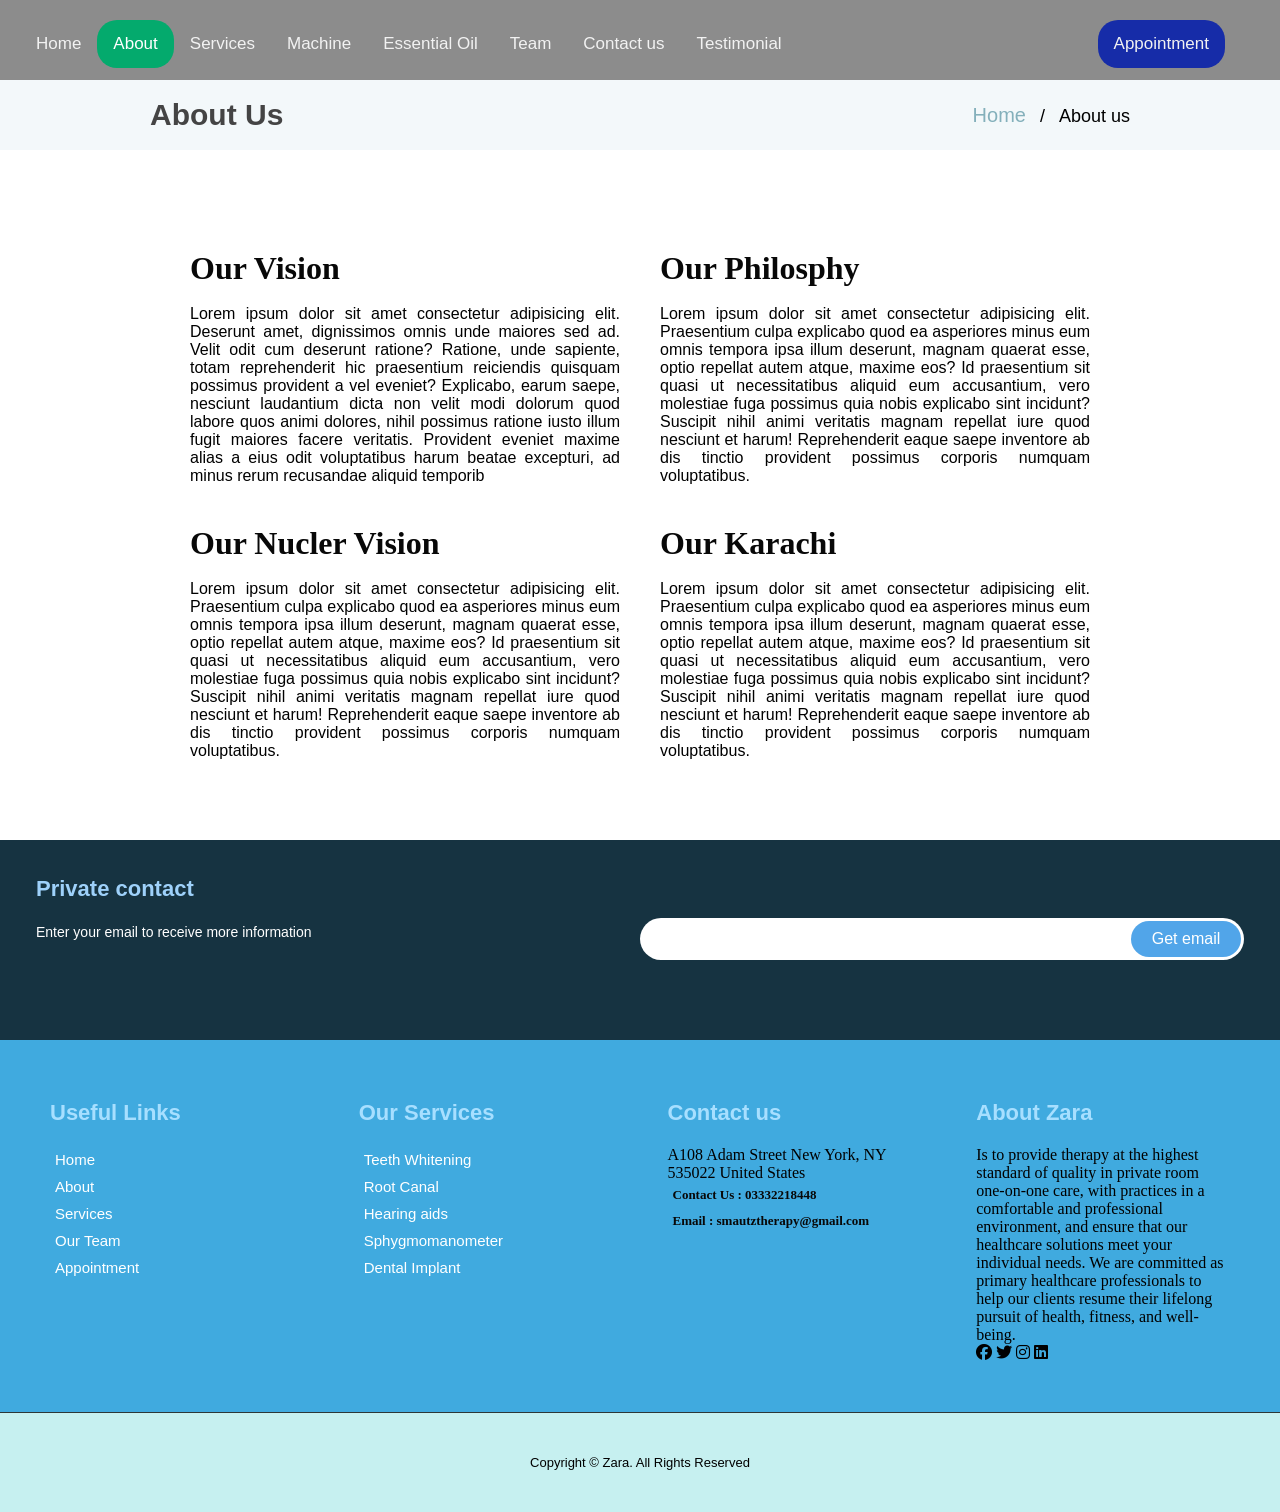
<file: about.html>
<!DOCTYPE html>
<html lang="en">

<head>
    <meta charset="UTF-8">
    <meta name="viewport" content="width=device-width, initial-scale=1.0">
    <link rel="stylesheet" href="https://cdnjs.cloudflare.com/ajax/libs/font-awesome/6.7.2/css/all.min.css"
        integrity="sha512-Evv84Mr4kqVGRNSgIGL/F/aIDqQb7xQ2vcrdIwxfjThSH8CSR7PBEakCr51Ck+w+/U6swU2Im1vVX0SVk9ABhg=="
        crossorigin="anonymous" referrerpolicy="no-referrer" />
    <link rel="stylesheet" href="about.css">
    <title>About</title>

</head>

<body>

    <body>
        <nav>

            <div class="topnav" id="myTopnav">

                <a href="index.html">Home</a>
                <a href="about.html" class="active">About</a>
                <a href="services.html">Services</a>
                <a href="machine.html">Machine</a>
                <a href="attar.html">Essential Oil</a>
                <a href="ourTeam.html">Team</a>
                <a href="contact1.html">Contact us </a>
                <a href="Testimonil.html">Testimonial</a>


                <button class="btn-1"> <a href="appointment.html">Appointment</a> </button>
            </div>
            <i class="fa-solid fa-bars"></i>
        </nav>


        <div class="machine">
            <h2>About Us</h2>
            <main>
                <a href="index.html">Home</a>
                <span id="slash">/</span>
                <span>About us</span>
            </main>
        </div>

        <div id="container">

            <div class="col-1">
                <div class="moiz">
                    <h1>Our Vision</h1>
                    <br>
                    <p>Lorem ipsum dolor sit amet consectetur adipisicing elit. Deserunt amet, dignissimos omnis unde
                        maiores sed ad. Velit odit cum deserunt ratione? Ratione, unde sapiente, totam reprehenderit hic
                        praesentium reiciendis quisquam possimus provident a vel eveniet? Explicabo, earum saepe,
                        nesciunt
                        laudantium dicta non velit modi dolorum quod labore quos animi dolores, nihil possimus ratione
                        iusto
                        illum fugit maiores facere veritatis. Provident eveniet maxime alias a eius odit voluptatibus
                        harum
                        beatae excepturi, ad minus rerum recusandae aliquid temporib</p>
                </div>
            </div>

            <div class="col-2">
                <div class="ebad">
                    <h1>Our Philosphy</h1>
                    <br>
                    <p>Lorem ipsum dolor sit amet consectetur adipisicing elit.
                        Praesentium culpa explicabo quod ea asperiores minus eum omnis tempora ipsa illum deserunt,
                        magnam quaerat esse, optio repellat autem atque, maxime eos? Id praesentium sit quasi ut
                        necessitatibus
                        aliquid eum accusantium, vero molestiae fuga possimus quia nobis explicabo sint incidunt?
                        Suscipit
                        nihil
                        animi veritatis magnam repellat iure quod nesciunt et harum! Reprehenderit eaque saepe inventore
                        ab
                        dis
                        tinctio provident possimus corporis numquam voluptatibus.</p>
                </div>
            </div>

            <div class="col-3">
                <div class="saad">
                    <h1>Our Nucler Vision</h1>
                    <br>
                    <p>Lorem ipsum dolor sit amet consectetur adipisicing elit.
                        Praesentium culpa explicabo quod ea asperiores minus eum omnis tempora ipsa illum deserunt,
                        magnam quaerat esse, optio repellat autem atque, maxime eos? Id praesentium sit quasi ut
                        necessitatibus
                        aliquid eum accusantium, vero molestiae fuga possimus quia nobis explicabo sint incidunt?
                        Suscipit
                        nihil
                        animi veritatis magnam repellat iure quod nesciunt et harum! Reprehenderit eaque saepe inventore
                        ab
                        dis
                        tinctio provident possimus corporis numquam voluptatibus.</p>
                </div>
            </div>

            <div class="col-4">
                <div class="maaz">
                    <h1>Our Karachi</h1>
                    <br>
                    <p>Lorem ipsum dolor sit amet consectetur adipisicing elit.
                        Praesentium culpa explicabo quod ea asperiores minus eum omnis tempora ipsa illum deserunt,
                        magnam quaerat esse, optio repellat autem atque, maxime eos? Id praesentium sit quasi ut
                        necessitatibus
                        aliquid eum accusantium, vero molestiae fuga possimus quia nobis explicabo sint incidunt?
                        Suscipit
                        nihil
                        animi veritatis magnam repellat iure quod nesciunt et harum! Reprehenderit eaque saepe inventore
                        ab
                        dis
                        tinctio provident possimus corporis numquam voluptatibus.</p>
                </div>
            </div>


        </div>

        <div class="box">
            <h2>Private contact</h2>
            <input type="email">
            <button>Get email</button>
            <p>Enter your email to receive more information </p>
        </div>

        <div class="pen">

            <div class="variable">
                <div class="variable-body">
                    <h5 class="variable-title">Useful Links</h5>
                    <p class="variable-text">
                        <a href="index.html" class="anchor">Home</a>
                        <a href="about.html" class="anchor">About</a>
                        <a href="services.html" class="anchor">Services</a>
                        <a href="ourTeam.html" class="anchor">Our Team</a>
                        <a href="appointment.html" class="anchor">Appointment</a>
                    </p>
                </div>
            </div>

            <div class="variable">
                <div class="variable-body">
                    <h5 class="variable-title"> Our Services </h5>
                    <p class="variable-text">
                        <a href="appointment.html" class="anchor">Teeth Whitening</a>
                        <a href="appointment.html" class="anchor">Root Canal</a>
                        <a href="appointment.html" class="anchor">Hearing aids</a>
                        <a href="appointment.html" class="anchor">Sphygmomanometer</a>
                        <a href="appointment.html" class="anchor"> Dental Implant</a>
                    </p>
                </div>
            </div>

            <div class="variable">
                <div class="variable-body">
                    <h5 class="variable-title"> Contact us </h5>
                    <p class="variable-text">
                    <div class="anchor">A108 Adam Street
                        New York, NY 535022
                        United States</div>
                    </p>
                    <div href="" class="anchor">
                        <h6>Contact Us : 03332218448 </h6>
                    </div>
                    <div class="anchor">
                        <h6>Email : smautztherapy@gmail.com </h6>
                    </div>

                </div>
            </div>
            <div class="variable">
                <div class="variable-body">
                    <h5 class="variable-title"> About Zara </h5>
                    <p class="variable-text">
                    <div class="anchor">Is to provide therapy at the highest standard of quality in private room
                        one-on-one
                        care, with
                        practices in a comfortable and professional environment, and ensure that our healthcare
                        solutions meet your
                        individual needs. We are committed as primary healthcare professionals to help our clients
                        resume their
                        lifelong pursuit of health, fitness, and well-being.</div>

                    <i class="fa-brands fa-facebook"></i>
                    <i class="fa-brands fa-twitter"></i>
                    <i class="fa-brands fa-instagram"></i>
                    <i class="fa-brands fa-linkedin"></i>
                </div>
            </div>

        </div>


        <footer class="object">
            <p>Copyright © Zara. All Rights Reserved</p>
        </footer>

        <!-- <script>
            function myFunction() {
                var x = document.getElementById("myTopnav");
                if (x.className === "topnav") {
                    x.className += " responsive";
                } else {
                    x.className = "topnav";
                }
            }
        </script> -->



    </body>

</html>
</file>
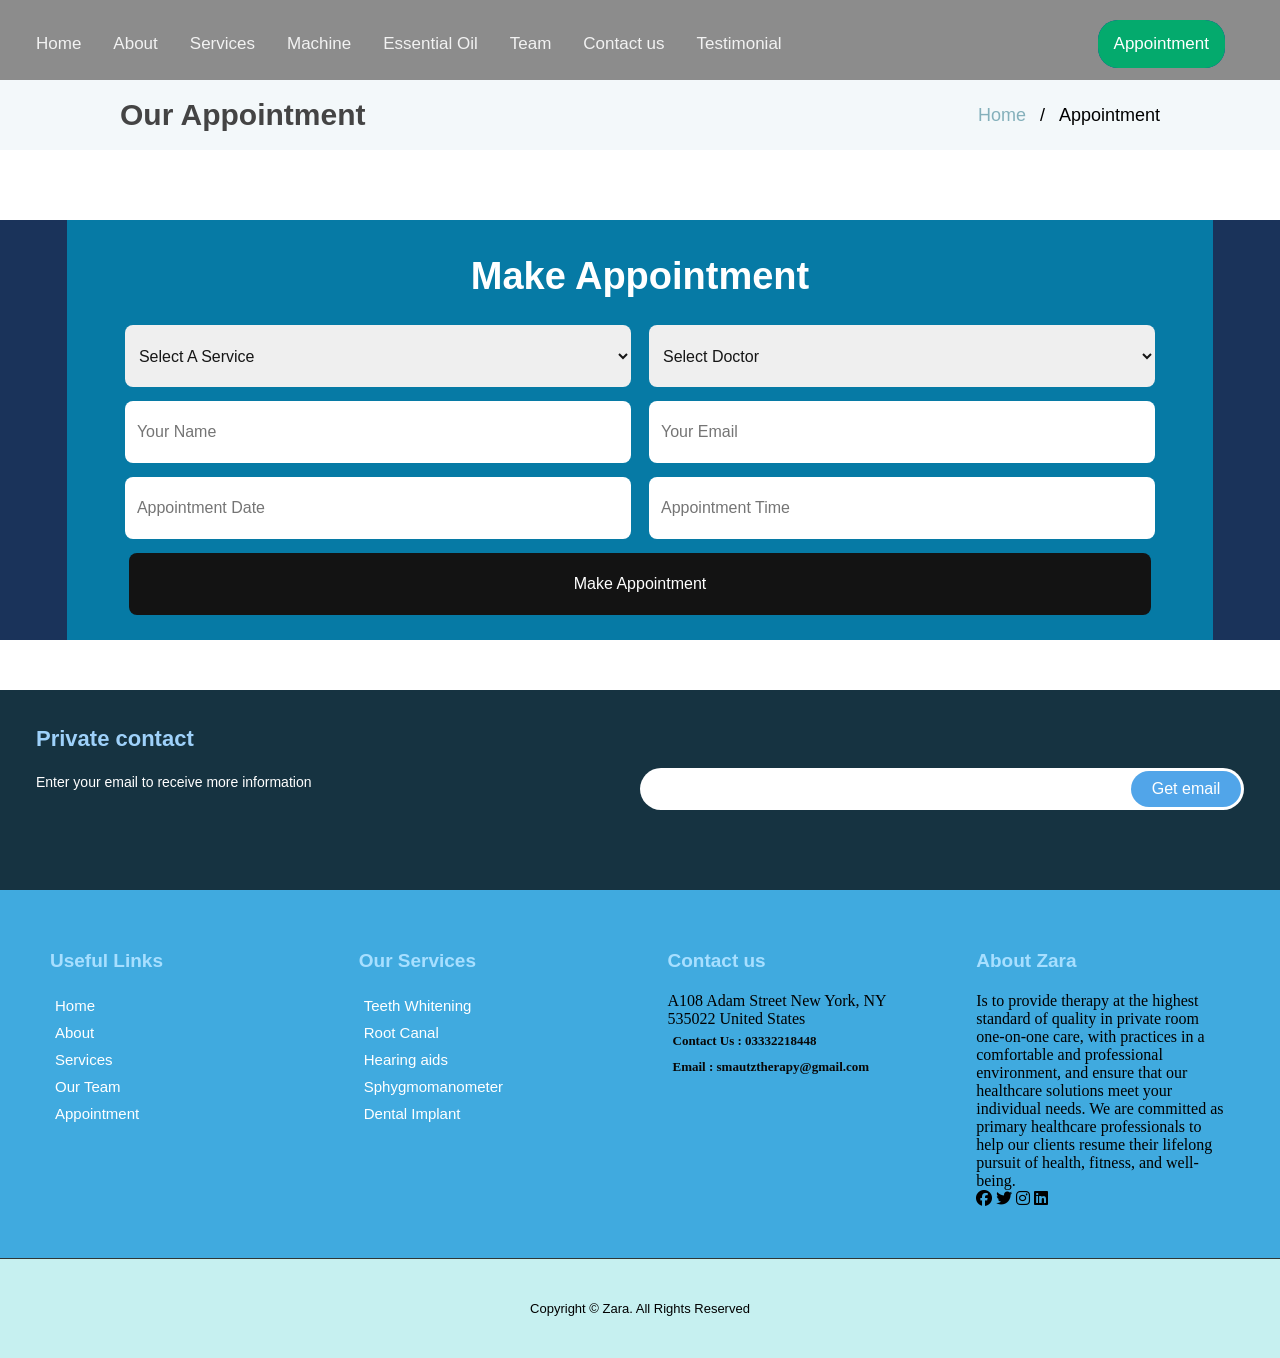
<file: appointment.html>
<!DOCTYPE html>
<html lang="en">

<head>
  <meta charset="UTF-8">
  <meta name="viewport" content="width=device-width, initial-scale=1.0">
  <link rel="stylesheet" href="https://cdnjs.cloudflare.com/ajax/libs/font-awesome/6.7.2/css/all.min.css"
    integrity="sha512-Evv84Mr4kqVGRNSgIGL/F/aIDqQb7xQ2vcrdIwxfjThSH8CSR7PBEakCr51Ck+w+/U6swU2Im1vVX0SVk9ABhg=="
    crossorigin="anonymous" referrerpolicy="no-referrer" />
  <link rel="stylesheet" href="appointment.css">
  <title>Appointment</title>

</head>

<body>
  <nav>

    <div class="topnav" id="myTopnav">

      <a href="index.html">Home</a>
      <a href="about.html">About</a>
      <a href="services.html">Services</a>
      <a href="machine.html">Machine</a>
      <a href="attar.html">Essential Oil</a>
      <a href="ourTeam.html">Team</a>
      <a href="contact1.html">Contact us </a>
      <a href="Testimonil.html">Testimonial</a>


      <button class="btn-1"> <a href="appointment.html" class="active">Appointment</a> </button>
    </div>
    <i class="fa-solid fa-bars"></i>
  </nav>


  <div class="machine">
    <h2>Our Appointment</h2>
    <main>
      <a href="index.html">Home</a>
      <span id="slash">/</span>
      <span>Appointment</span>
    </main>
  </div>

  <div class="container">
    <form>
      <div class="content">

        <h1>Make Appointment</h1>
        <select required>
          <option selected> Select A Service </option>
          <option value="1"> Free </option>
          <option value="2"> Vip </option>
          <option value="3"> Svip </option>
        </select>
        <select required>
          <option selected> Select Doctor </option>
          <option value="1"> Dr. Abdul Manan Khaskheli </option>
          <option value="2"> Dr. Agata Moscicka </option>
          <option value="3"> Dr. Ahmed Elhelaly </option>
          <option value="4"> Dr. Abdul Raheem Khalaf </option>
          <option value="5"> Dr. Abdul Munnon Durrani </option>
          <option value="6"> Dr. Abdul Salam Al Hakim </option>

          <input type="text" id="name" placeholder="Your Name" required>
          <input type="email" id="email" placeholder="Your Email" required>
          <input type="text" id="date" placeholder="Appointment Date" required>
          <input type="text" id="time" placeholder="Appointment Time" required>
        </select>
        <button class="button" type="submit">Make Appointment</button>
      </div>
    </form>
  </div>


  <div class="box">
    <h2>Private contact</h2>
    <input type="email">
    <button>Get email</button>
    <p>Enter your email to receive more information </p>
  </div>


  <div class="pen">

    <div class="variable">
      <div class="variable-body">
        <h5 class="variable-title">Useful Links</h5>
        <p class="variable-text">
          <a href="index.html" class="anchor">Home</a>
          <a href="about.html" class="anchor">About</a>
          <a href="services.html" class="anchor">Services</a>
          <a href="ourTeam.html" class="anchor">Our Team</a>
          <a href="appointment.html" class="anchor">Appointment</a>
        </p>
      </div>
    </div>

    <div class="variable">
      <div class="variable-body">
        <h5 class="variable-title"> Our Services </h5>
        <p class="variable-text">
          <a href="appointment.html" class="anchor">Teeth Whitening</a>
          <a href="appointment.html" class="anchor">Root Canal</a>
          <a href="appointment.html" class="anchor">Hearing aids</a>
          <a href="appointment.html" class="anchor">Sphygmomanometer</a>
          <a href="appointment.html" class="anchor"> Dental Implant</a>
        </p>
      </div>
    </div>

    <div class="variable">
      <div class="variable-body">
        <h5 class="variable-title"> Contact us </h5>
        <p class="variable-text">
        <div class="anchor">A108 Adam Street
          New York, NY 535022
          United States</div>
        </p>
        <div href="" class="anchor">
          <h6>Contact Us : 03332218448 </h6>
        </div>
        <div class="anchor">
          <h6>Email : smautztherapy@gmail.com </h6>
        </div>

      </div>
    </div>
    <div class="variable">
      <div class="variable-body">
        <h5 class="variable-title"> About Zara </h5>
        <p class="variable-text">
        <div class="anchor">Is to provide therapy at the highest standard of quality in private room one-on-one
          care, with
          practices in a comfortable and professional environment, and ensure that our healthcare solutions meet your
          individual needs. We are committed as primary healthcare professionals to help our clients resume their
          lifelong pursuit of health, fitness, and well-being.</div>

        <i class="fa-brands fa-facebook"></i>
        <i class="fa-brands fa-twitter"></i>
        <i class="fa-brands fa-instagram"></i>
        <i class="fa-brands fa-linkedin"></i>
      </div>
    </div>

  </div>

  <footer class="car">
    <p>Copyright © Zara. All Rights Reserved</p>
  </footer>
</body>

</html>
</file>
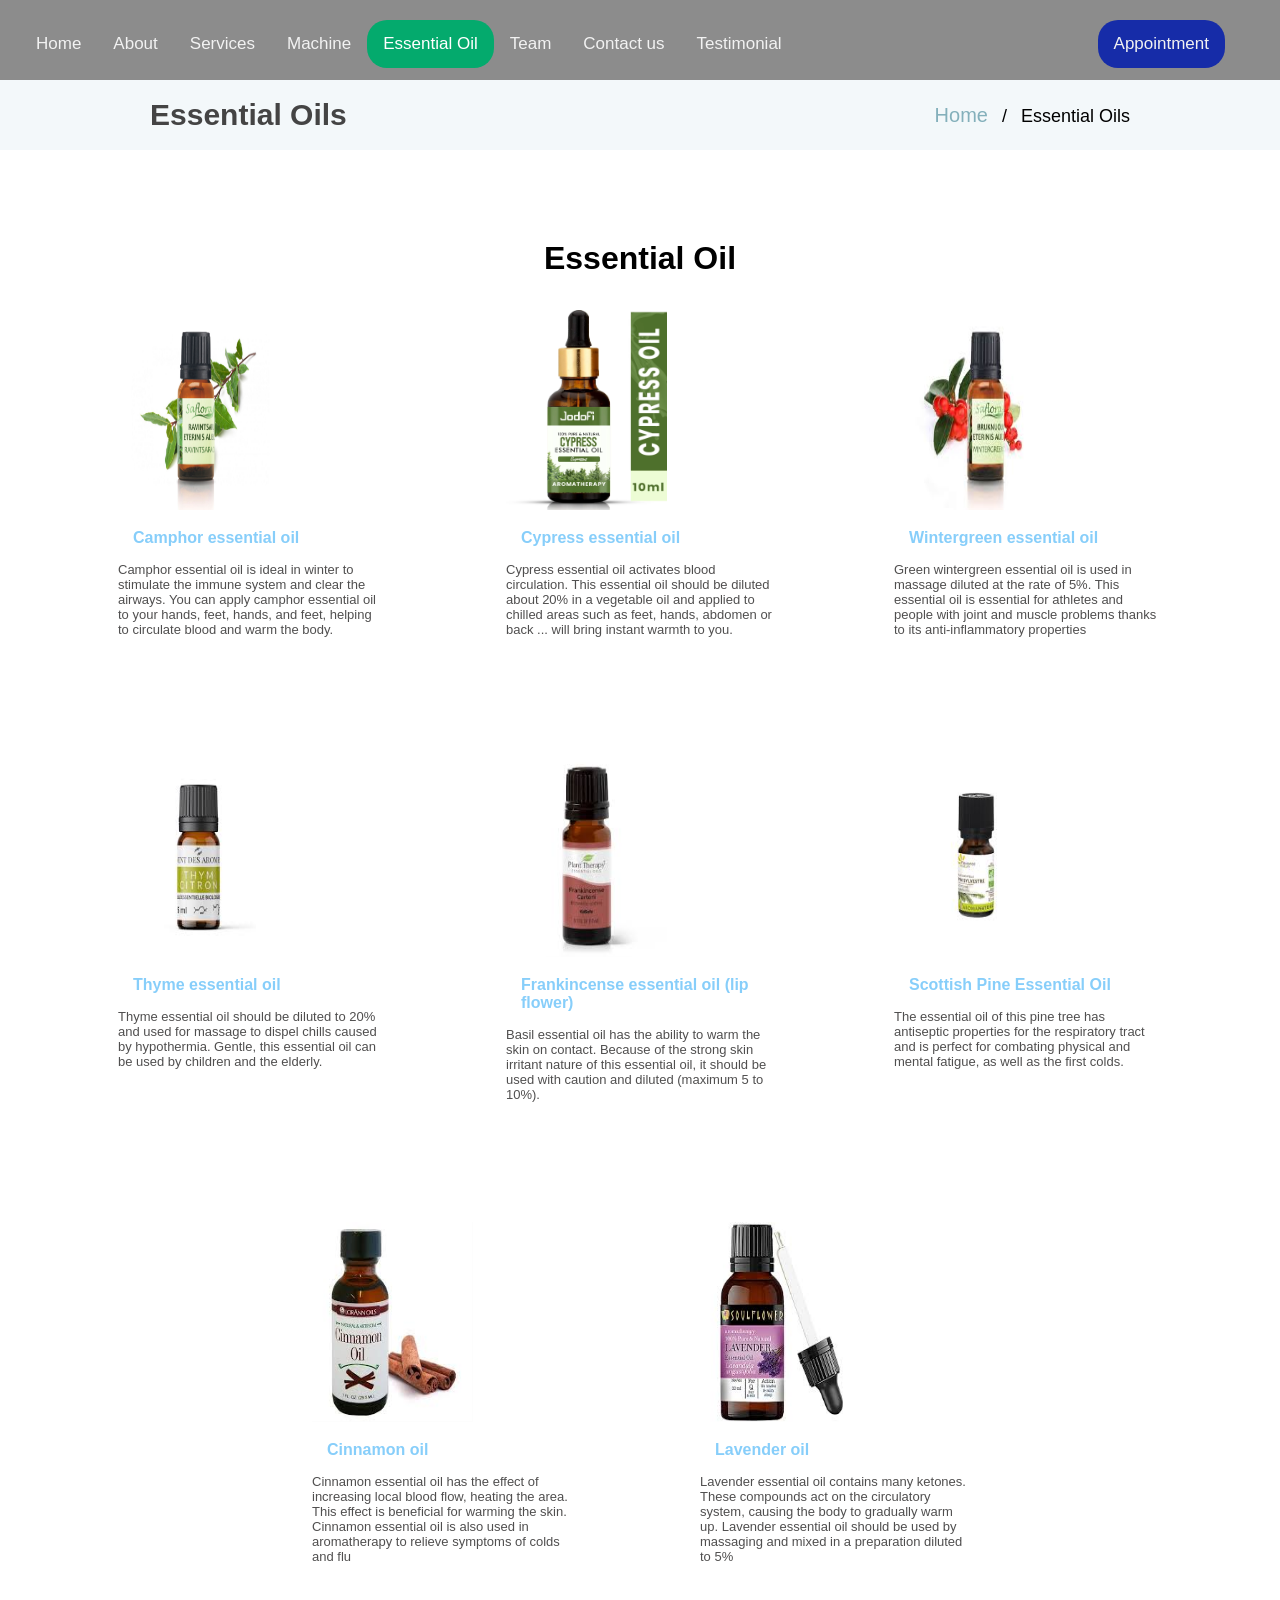
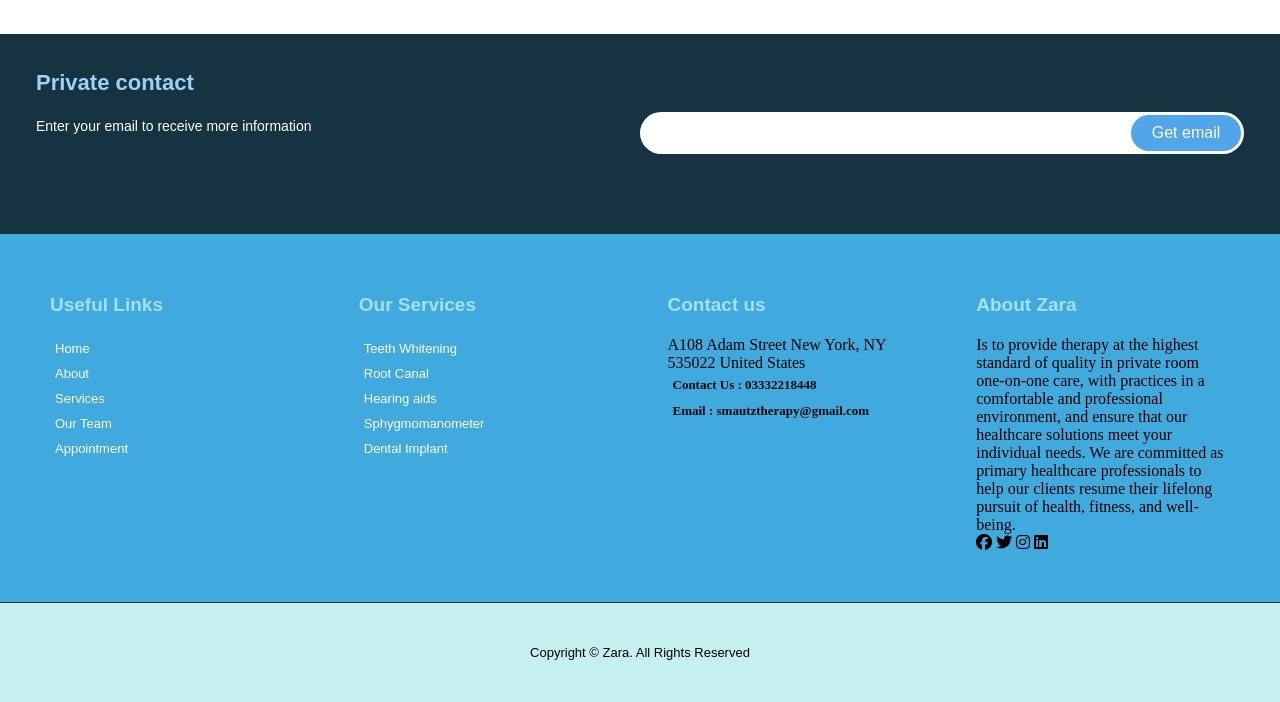
<file: attar.html>
<!DOCTYPE html>
<html lang="en">

<head>
  <meta charset="UTF-8">
  <meta name="viewport" content="width=device-width, initial-scale=1.0">
  <link rel="stylesheet" href="https://cdnjs.cloudflare.com/ajax/libs/font-awesome/6.7.2/css/all.min.css"
    integrity="sha512-Evv84Mr4kqVGRNSgIGL/F/aIDqQb7xQ2vcrdIwxfjThSH8CSR7PBEakCr51Ck+w+/U6swU2Im1vVX0SVk9ABhg=="
    crossorigin="anonymous" referrerpolicy="no-referrer" />
  <link rel="stylesheet" href="attar.css">
  <title>Attar</title>

</head>

<body>

  <nav>

    <div class="topnav" id="myTopnav">

      <a href="index.html">Home</a>
      <a href="about.html">About</a>
      <a href="services.html">Services</a>
      <a href="machine.html">Machine</a>
      <a href="attar.html" class="active">Essential Oil</a>
      <a href="ourTeam.html">Team</a>
      <a href="contact1.html">Contact us </a>
      <a href="Testimonil.html">Testimonial</a>


      <button class="btn-1"> <a href="appointment.html">Appointment</a> </button>
    </div>
    <i class="fa-solid fa-bars"></i>
  </nav>

  <div class="machine">
    <h2>Essential Oils</h2>
    <main>
      <a href="index.html">Home</a>
      <span id="slash">/</span>
      <span>Essential Oils</span>
    </main>
  </div>

  <div class="attar">
    <h1>Essential Oil</h1>
  </div>

  <div class="aleemrk">

    <div class="card">
      <img src="images/Ravintsara-oil-leaves (1).jpg" class="card-img-top" alt="...">
      <div class="card-body">
        <h4>Camphor essential oil </h4>
        <p class="card-para-1">Camphor essential oil is ideal in winter to stimulate the immune system and clear the
          airways. You can apply camphor essential oil to your hands, feet, hands, and feet, helping to circulate blood
          and warm the body.</p>
      </div>
    </div>


    <div class="card">
      <img src="images/10-pure-cypress-essential-oil-jodofi-original-imag48h3ezdeccnh.webp" class="card-img-top"
        alt="...">
      <div class="card-body">
        <h4>Cypress essential oil </h4>
        <p class="card-para-1">Cypress essential oil activates blood circulation. This essential oil should be diluted
          about 20% in a vegetable oil and applied to chilled areas such as feet, hands, abdomen or back ... will bring
          instant warmth to you.</p>
      </div>
    </div>



    <div class="card">
      <img src="images/Wintergreen essential oil.jpeg" class="card-img-top" alt="...">
      <div class="card-body">
        <h4> Wintergreen essential oil </h4>
        <p class="card-para-1">Green wintergreen essential oil is used in massage diluted at the rate of 5%. This
          essential oil is essential for athletes and people with joint and muscle problems thanks to its
          anti-inflammatory properties</p>
      </div>
    </div>

    <div class="card">
      <img src="images/Thyme essential oil.jpeg" class="card-img-top" alt="...">
      <div class="card-body">
        <h4> Thyme essential oil </h4>
        <p class="card-para-1">Thyme essential oil should be diluted to 20% and used for massage to dispel chills caused
          by hypothermia. Gentle, this essential oil can be used by children and the elderly.</p>
      </div>
    </div>

    <div class="card">
      <img src="images/download.jpeg" class="card-img-top" alt="...">
      <div class="card-body">
        <h4>Frankincense essential oil (lip flower) </h4>
        <p class="card-para-1">Basil essential oil has the ability to warm the skin on contact. Because of the strong
          skin irritant nature of this essential oil, it should be used with caution and diluted (maximum 5 to 10%).</p>
      </div>
    </div>

    <div class="card">
      <img src="images/Scottish Pine Essential Oil.jpeg" class="card-img-top" alt="...">
      <div class="card-body">
        <h4>Scottish Pine Essential Oil </h4>
        <p class="card-para-1">The essential oil of this pine tree has antiseptic properties for the respiratory tract
          and is perfect for combating physical and mental fatigue, as well as the first colds.</p>
      </div>
    </div>

    <div class="card">
      <img src="images/Cinnamon oil.jpeg" class="card-img-top" alt="...">
      <div class="card-body">
        <h4>Cinnamon oil </h4>
        <p class="card-para-1">Cinnamon essential oil has the effect of increasing local blood flow, heating the area.
          This effect is beneficial for warming the skin. Cinnamon essential oil is also used in aromatherapy to relieve
          symptoms of colds and flu</p>
      </div>
    </div>

    <div class="card">
      <img src="images/Lavender oil.jpeg" class="card-img-top" alt="...">
      <div class="card-body">
        <h4>Lavender oil </h4>
        <p class="card-para-1">Lavender essential oil contains many ketones. These compounds act on the circulatory
          system, causing the body to gradually warm up. Lavender essential oil should be used by massaging and mixed in
          a preparation diluted to 5%</p>
      </div>
    </div>
  </div>

  <div class="box">
    <h2>Private contact</h2>
    <input type="email">
    <button>Get email</button>
    <p>Enter your email to receive more information </p>
  </div>

  <div class="pen">

    <div class="variable">
      <div class="variable-body">
        <h5 class="variable-title">Useful Links</h5>
        <p class="variable-text">
          <a href="index.html" class="anchor">Home</a>
          <a href="about.html" class="anchor">About</a>
          <a href="services.html" class="anchor">Services</a>
          <a href="ourTeam.html" class="anchor">Our Team</a>
          <a href="appointment.html" class="anchor">Appointment</a>
        </p>
      </div>
    </div>

    <div class="variable">
      <div class="variable-body">
        <h5 class="variable-title"> Our Services </h5>
        <p class="variable-text">
          <a href="appointment.html" class="anchor">Teeth Whitening</a>
          <a href="appointment.html" class="anchor">Root Canal</a>
          <a href="appointment.html" class="anchor">Hearing aids</a>
          <a href="appointment.html" class="anchor">Sphygmomanometer</a>
          <a href="appointment.html" class="anchor"> Dental Implant</a>
        </p>
      </div>
    </div>

    <div class="variable">
      <div class="variable-body">
        <h5 class="variable-title"> Contact us </h5>
        <p class="variable-text">
        <div class="anchor">A108 Adam Street
          New York, NY 535022
          United States</div>
        </p>
        <div href="" class="anchor">
          <h6>Contact Us : 03332218448 </h6>
        </div>
        <div class="anchor">
          <h6>Email : smautztherapy@gmail.com </h6>
        </div>

      </div>
    </div>
    <div class="variable">
      <div class="variable-body">
        <h5 class="variable-title"> About Zara </h5>
        <p class="variable-text">
        <div class="anchor">Is to provide therapy at the highest standard of quality in private room one-on-one
          care, with
          practices in a comfortable and professional environment, and ensure that our healthcare solutions meet your
          individual needs. We are committed as primary healthcare professionals to help our clients resume their
          lifelong pursuit of health, fitness, and well-being.</div>

        <i class="fa-brands fa-facebook"></i>
        <i class="fa-brands fa-twitter"></i>
        <i class="fa-brands fa-instagram"></i>
        <i class="fa-brands fa-linkedin"></i>
      </div>
    </div>

  </div>

  <footer class="object">
    <p>Copyright © Zara. All Rights Reserved</p>
  </footer>




</body>

</html>
</file>
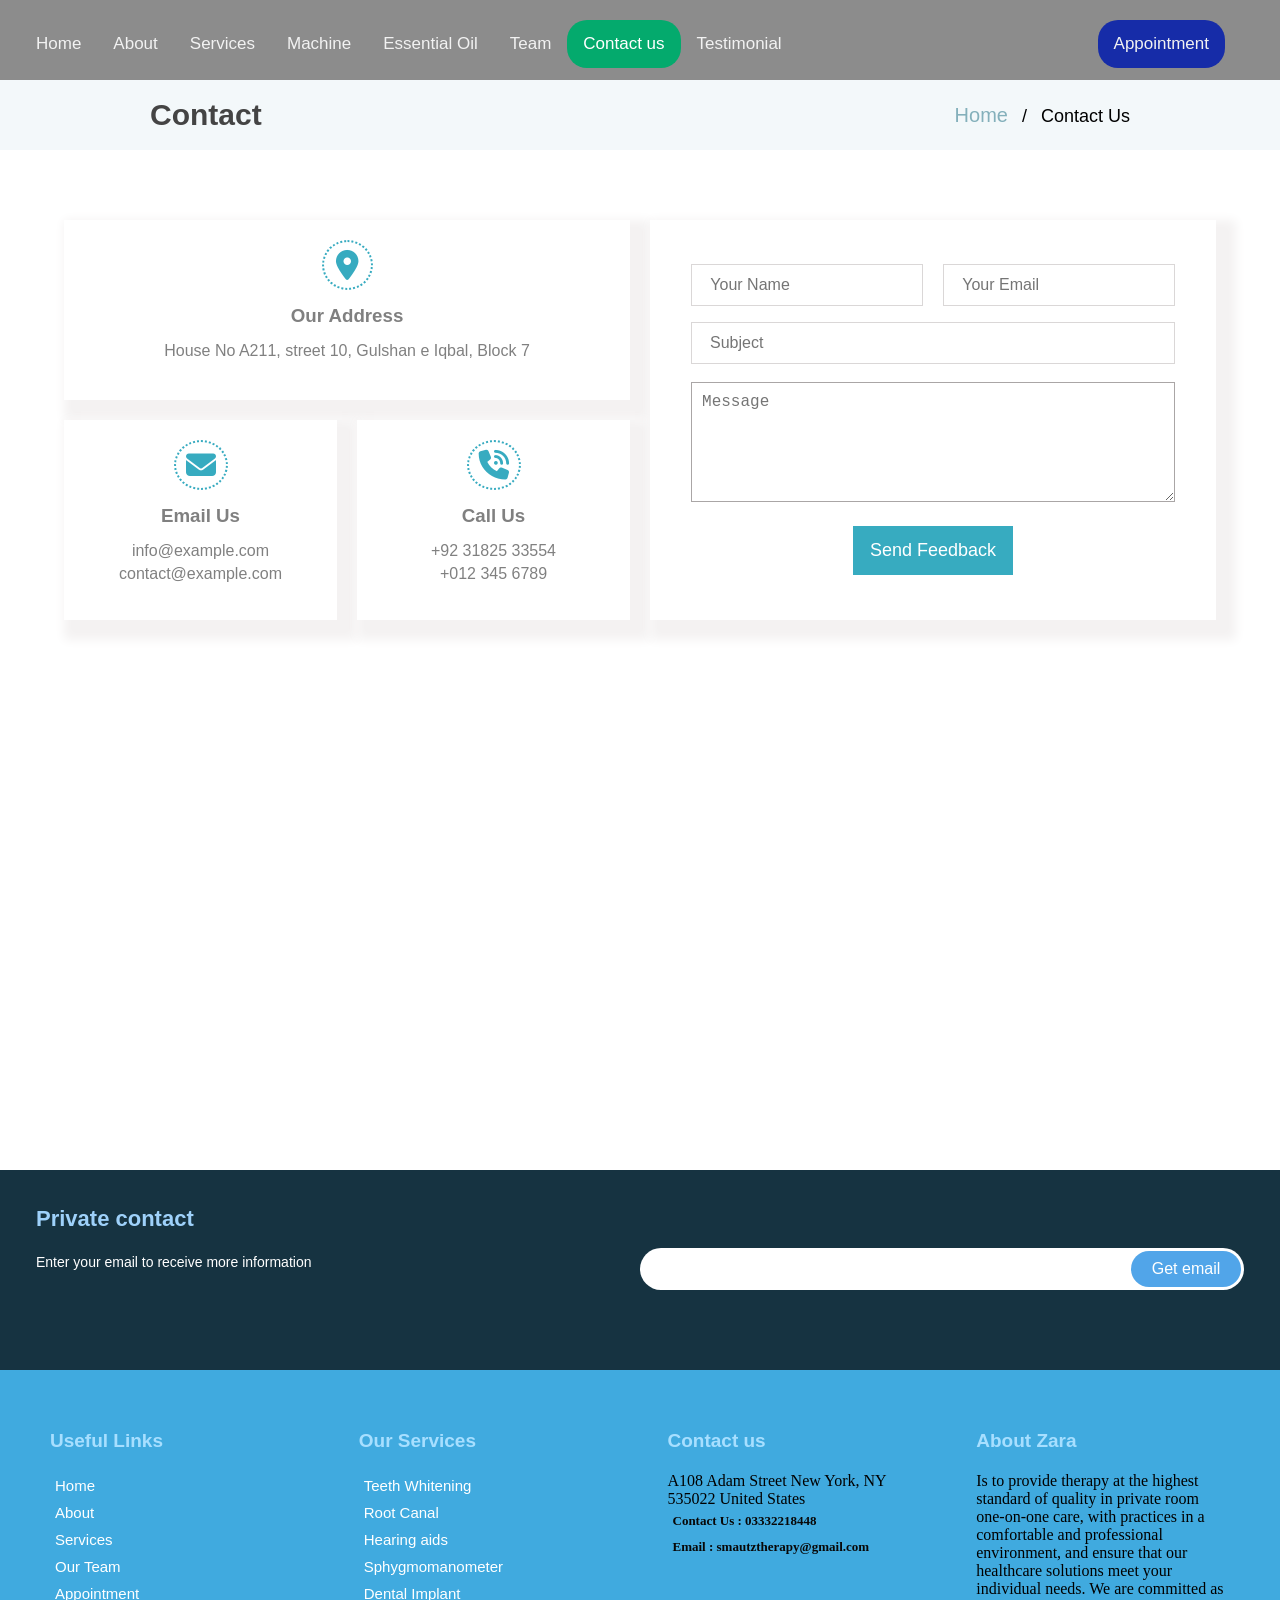
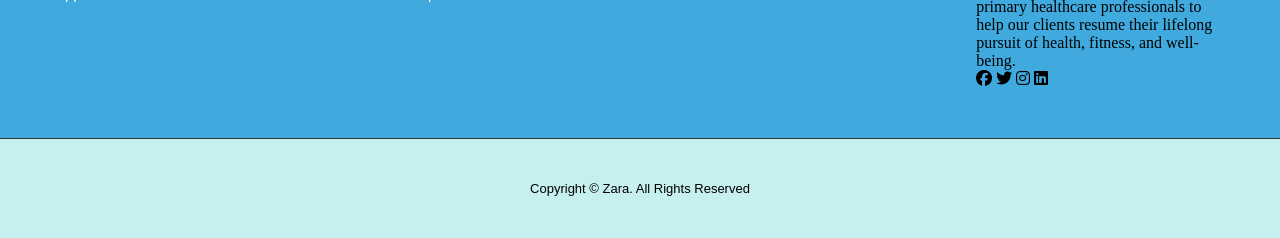
<file: contact1.html>
<!DOCTYPE html>
<html lang="en">

<head>
  <meta charset="UTF-8">
  <meta name="viewport" content="width=device-width, initial-scale=1.0">
  <link rel="stylesheet" href="https://cdnjs.cloudflare.com/ajax/libs/font-awesome/6.7.2/css/all.min.css"
    integrity="sha512-Evv84Mr4kqVGRNSgIGL/F/aIDqQb7xQ2vcrdIwxfjThSH8CSR7PBEakCr51Ck+w+/U6swU2Im1vVX0SVk9ABhg=="
    crossorigin="anonymous" referrerpolicy="no-referrer" />
  <link rel="stylesheet" href="contact1.css">
  <title>Contact Us</title>

</head>

<body>

  <nav>

    <div class="topnav" id="myTopnav">

       <a href="index.html">Home</a>
        <a href="about.html">About</a>
        <a href="services.html">Services</a>
        <a href="machine.html">Machine</a>
        <a href="attar.html">Essential Oil</a>
        <a href="ourTeam.html">Team</a>
        <a href="contact1.html" class="active">Contact us </a>
        <a href="Testimonil.html">Testimonial</a>


      <button class="btn-1"> <a href="appointment.html">Appointment</a> </button>
    </div>
    <i class="fa-solid fa-bars"></i>
  </nav>

  <div class="machine">
    <h2>Contact</h2>
    <main>
      <a href="index.html">Home</a>
      <span id="slash">/</span>
      <span>Contact Us</span>
    </main>
  </div>

  <div class="container-1">
    <div class="box1">
      <i class="fa-solid fa-location-dot"></i>
      <h3 class="head3">Our Address</h3>
      <p class="para1">House No A211, street 10, Gulshan e Iqbal, Block 7 </p>
    </div>
    <div class="box2">
      <i class="fa-solid fa-envelope"></i>
      <h3 class="head3">Email Us</h3>
      <p class="para1">info@example.com</p>
      <p class="para1">contact@example.com</p>
    </div>
    <div class="box3">
      <i class="fa-solid fa-phone-volume"></i>
      <h3 class="head3">Call Us</h3>
      <p class="para1">+92 31825 33554</p>
      <p class="para1">+012 345 6789</p>
    </div>
    <div class="box4">
      <form>
        <input type="text" id="name" class="inp1" placeholder="Your Name" required>
        <input type="email" id="email" class="inp1" placeholder="Your Email" required>
        <input type="text" id="subject" class="inp1" placeholder="Subject" required>

        <textarea name="text" id="message" placeholder="Message" required></textarea>
        <button id="button2"><a href="">Send Feedback</a></button>
      </form>
    </div>
  </div>



  <div class="map">
    <iframe
      src="https://www.google.com/maps/embed?pb=!1m14!1m8!1m3!1d14475.150826390907!2d67.079838!3d24.905222!3m2!1i1024!2i768!4f13.1!3m3!1m2!1s0x3eb33f5ba1db4061%3A0xad2c7a2c189158d0!2sAptech%20Gulshan%202!5e0!3m2!1sen!2sus!4v1735909591139!5m2!1sen!2sus"
      style="border:0;" allowfullscreen="" loading="lazy" referrerpolicy="no-referrer-when-downgrade"></iframe>
  </div>


  <div class="box">
    <h2>Private contact</h2>
    <input type="email">
    <button>Get email</button>
    <p>Enter your email to receive more information </p>
  </div>

  <div class="pen">

    <div class="variable">
      <div class="variable-body">
        <h5 class="variable-title">Useful Links</h5>
        <p class="variable-text">
          <a href="index.html" class="anchor">Home</a>
          <a href="about.html" class="anchor">About</a>
          <a href="services.html" class="anchor">Services</a>
          <a href="ourTeam.html" class="anchor">Our Team</a>
          <a href="appointment.html" class="anchor">Appointment</a>
        </p>
      </div>
    </div>

    <div class="variable">
      <div class="variable-body">
        <h5 class="variable-title"> Our Services </h5>
        <p class="variable-text">
          <a href="appointment.html" class="anchor">Teeth Whitening</a>
          <a href="appointment.html" class="anchor">Root Canal</a>
          <a href="appointment.html" class="anchor">Hearing aids</a>
          <a href="appointment.html" class="anchor">Sphygmomanometer</a>
          <a href="appointment.html" class="anchor"> Dental Implant</a>
        </p>
      </div>
    </div>

    <div class="variable">
      <div class="variable-body">
        <h5 class="variable-title"> Contact us </h5>
        <p class="variable-text">
        <div class="anchor">A108 Adam Street
          New York, NY 535022
          United States</div>
        </p>
        <div href="" class="anchor">
          <h6>Contact Us : 03332218448 </h6>
        </div>
        <div class="anchor">
          <h6>Email : smautztherapy@gmail.com </h6>
        </div>

      </div>
    </div>
    <div class="variable">
      <div class="variable-body">
        <h5 class="variable-title"> About Zara </h5>
        <p class="variable-text">
        <div class="anchor">Is to provide therapy at the highest standard of quality in private room one-on-one
          care, with
          practices in a comfortable and professional environment, and ensure that our healthcare solutions meet your
          individual needs. We are committed as primary healthcare professionals to help our clients resume their
          lifelong pursuit of health, fitness, and well-being.</div>

        <i class="fa-brands fa-facebook"></i>
        <i class="fa-brands fa-twitter"></i>
        <i class="fa-brands fa-instagram"></i>
        <i class="fa-brands fa-linkedin"></i>
      </div>
    </div>

  </div>


  <footer class="object">
    <p>Copyright © Zara. All Rights Reserved</p>
  </footer>



</body>

</html>
</file>
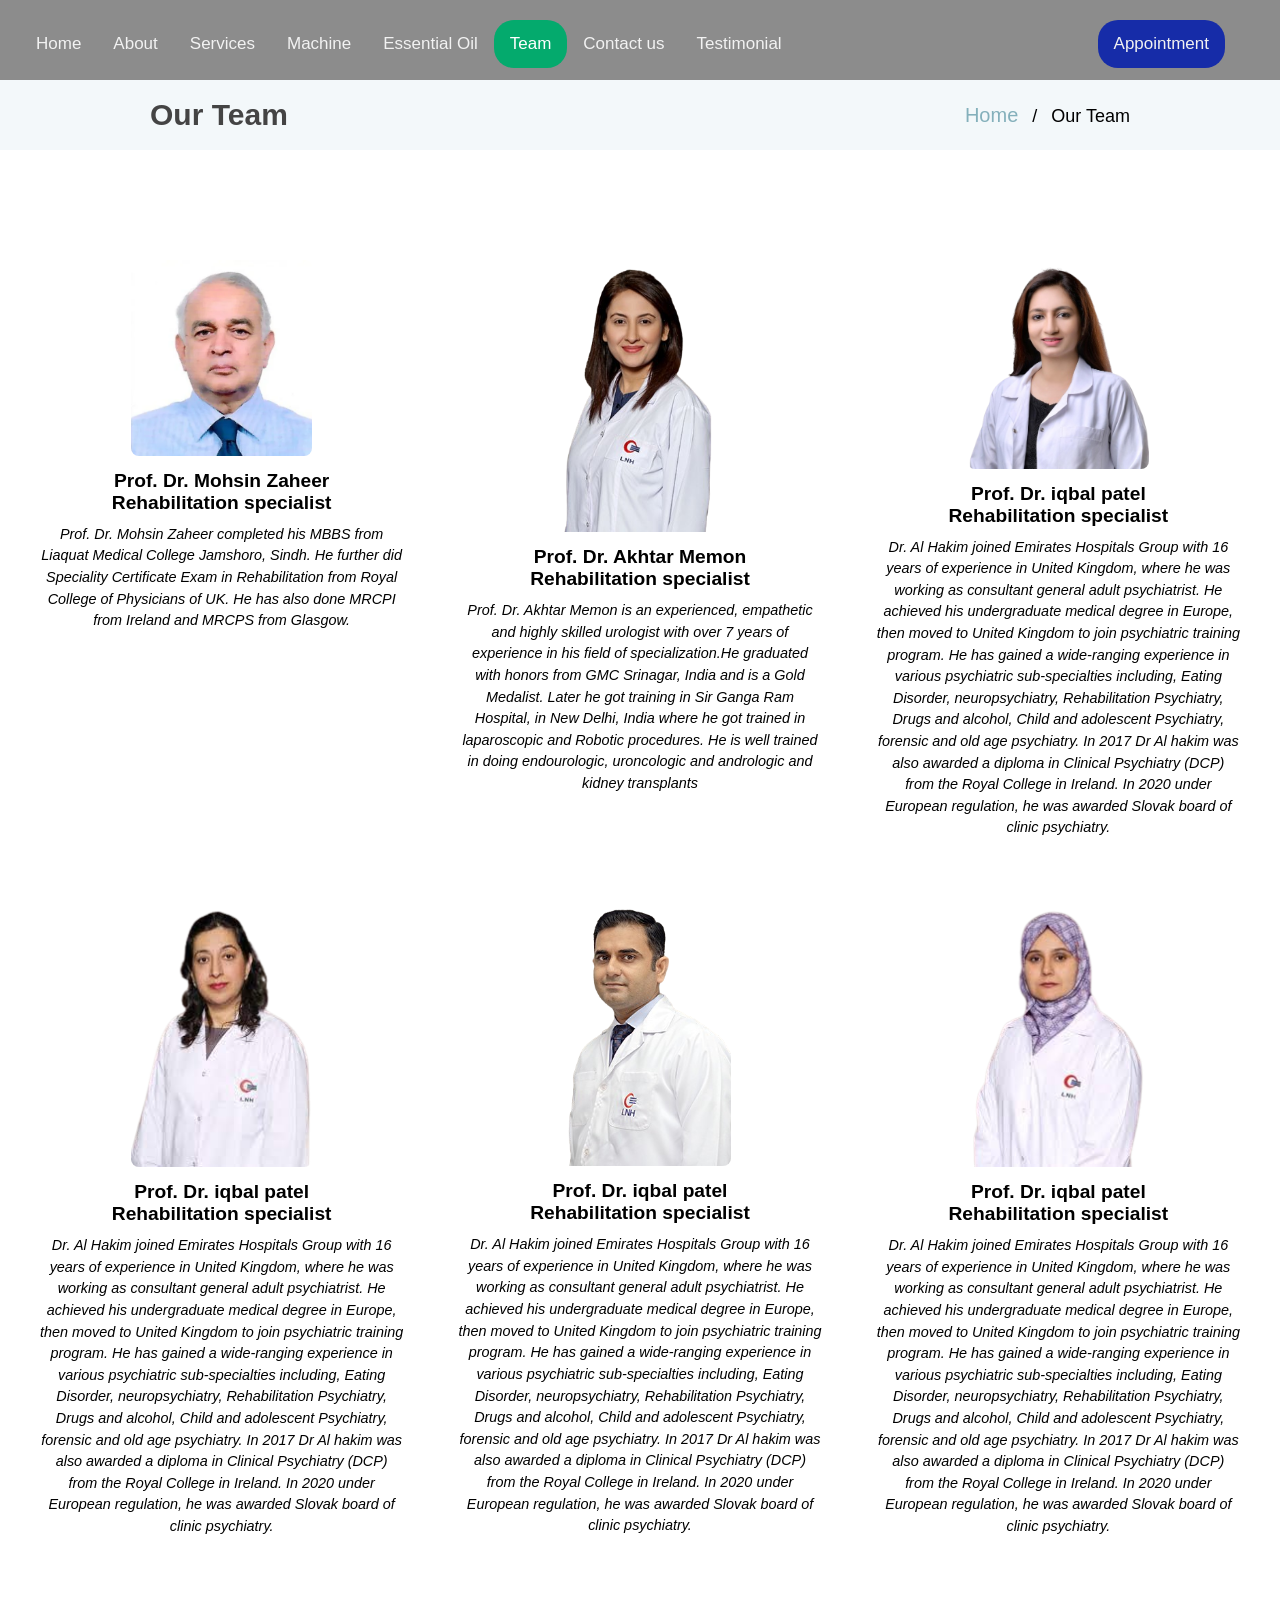
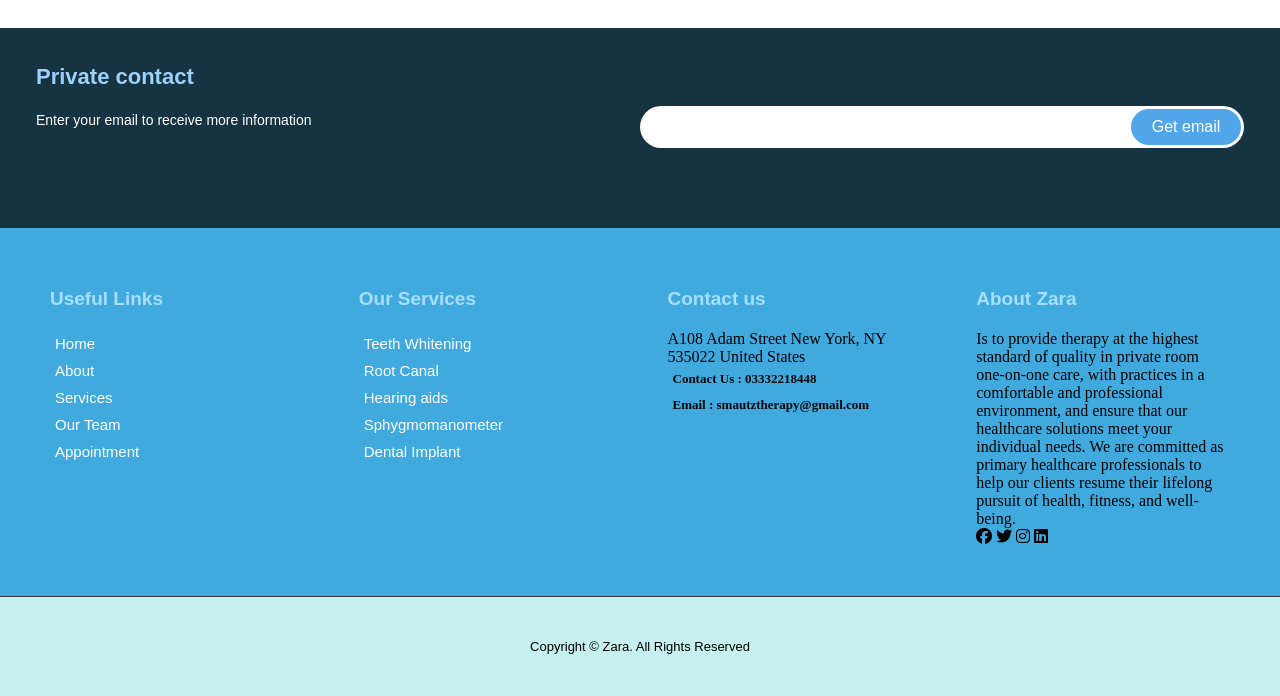
<file: ourTeam.html>
<!DOCTYPE html>
<html lang="en">

<head>
  <meta charset="UTF-8">
  <meta name="viewport" content="width=device-width, initial-scale=1.0">
  <link rel="stylesheet" href="https://cdnjs.cloudflare.com/ajax/libs/font-awesome/6.7.2/css/all.min.css"
    integrity="sha512-Evv84Mr4kqVGRNSgIGL/F/aIDqQb7xQ2vcrdIwxfjThSH8CSR7PBEakCr51Ck+w+/U6swU2Im1vVX0SVk9ABhg=="
    crossorigin="anonymous" referrerpolicy="no-referrer" />
  <link rel="stylesheet" href="ourTeam.css">
  <title>Our Team</title>

</head>

<body>

  <nav>

    <div class="topnav" id="myTopnav">

       <a href="index.html">Home</a>
        <a href="about.html">About</a>
        <a href="services.html">Services</a>
        <a href="machine.html">Machine</a>
        <a href="attar.html">Essential Oil</a>
        <a href="ourTeam.html" class="active">Team</a>
        <a href="contact1.html">Contact us </a>
        <a href="Testimonil.html">Testimonial</a>


      <button class="btn-1"> <a href="appointment.html">Appointment</a> </button>
    </div>
    <i class="fa-solid fa-bars"></i>
  </nav>

  <div class="machine">
    <h2>Our Team</h2>
    <main>
      <a href="index.html">Home</a>
      <span id="slash">/</span>
      <span>Our Team</span>
    </main>
  </div>



  <div class="container">

    <div class="card">
      <img src="images/Dr-Rashid-Jooma.webp" class="card-img-top" alt="...">

      <h5 class="card-title">Prof. Dr. Mohsin Zaheer <br>
        Rehabilitation specialist
      </h5>
      <p class="card-text"> Prof. Dr. Mohsin Zaheer completed his MBBS from Liaquat Medical College Jamshoro, Sindh.
        He further did Speciality Certificate Exam in Rehabilitation from Royal College of Physicians of UK. He has
        also done MRCPI from Ireland and MRCPS from Glasgow.</p>


    </div>

    <div class="card">
      <img src="images/Dr_hanna_naqwi-removebg-preview.png" class="card-img-top" alt="...">

      <h5 class="card-title"> Prof. Dr. Akhtar Memon <br>
        Rehabilitation specialist</h5>
      <p class="card-text">Prof. Dr. Akhtar Memon is an experienced, empathetic and highly skilled urologist with over
        7 years of experience in his field of specialization.He graduated with honors from GMC Srinagar, India and is
        a Gold Medalist. Later he got training in Sir Ganga Ram Hospital, in New Delhi, India where he got trained in
        laparoscopic and Robotic procedures. He is well trained in doing endourologic, uroncologic and andrologic and
        kidney transplants</p>


    </div>

    <div class="card">
      <img src="images/Doctor_Hadia_Akram_-removebg-preview.png" class="card-img-top" alt="...">

      <h5 class="card-title">Prof. Dr. iqbal patel <br>
        Rehabilitation specialist</h5>

      <p class="card-text">Dr. Al Hakim joined Emirates Hospitals Group with 16 years of experience in United Kingdom,
        where he was working as consultant general adult psychiatrist. He achieved his undergraduate medical degree in
        Europe, then moved to United Kingdom to join psychiatric training program. He has gained a wide-ranging
        experience in various psychiatric sub-specialties including, Eating Disorder, neuropsychiatry, Rehabilitation
        Psychiatry, Drugs and alcohol, Child and adolescent Psychiatry, forensic and old age psychiatry. In 2017 Dr Al
        hakim was also awarded a diploma in Clinical Psychiatry (DCP) from the Royal College in Ireland. In 2020 under
        European regulation, he was awarded Slovak board of clinic psychiatry.</p>


    </div>
    <div class="card">
      <img src="images/Prof._D._Lubna_kamani_-removebg-preview.png" class="card-img-top" alt="...">

      <h5 class="card-title">Prof. Dr. iqbal patel <br>
        Rehabilitation specialist</h5>

      <p class="card-text">Dr. Al Hakim joined Emirates Hospitals Group with 16 years of experience in United Kingdom,
        where he was working as consultant general adult psychiatrist. He achieved his undergraduate medical degree in
        Europe, then moved to United Kingdom to join psychiatric training program. He has gained a wide-ranging
        experience in various psychiatric sub-specialties including, Eating Disorder, neuropsychiatry, Rehabilitation
        Psychiatry, Drugs and alcohol, Child and adolescent Psychiatry, forensic and old age psychiatry. In 2017 Dr Al
        hakim was also awarded a diploma in Clinical Psychiatry (DCP) from the Royal College in Ireland. In 2020 under
        European regulation, he was awarded Slovak board of clinic psychiatry.</p>

    </div>
    <div class="card">
      <img src="images/Dr._Raj_kumar-removebg-preview.png" class="card-img-top" alt="...">

      <h5 class="card-title">Prof. Dr. iqbal patel <br>
        Rehabilitation specialist</h5>

      <p class="card-text">Dr. Al Hakim joined Emirates Hospitals Group with 16 years of experience in United Kingdom,
        where he was working as consultant general adult psychiatrist. He achieved his undergraduate medical degree in
        Europe, then moved to United Kingdom to join psychiatric training program. He has gained a wide-ranging
        experience in various psychiatric sub-specialties including, Eating Disorder, neuropsychiatry, Rehabilitation
        Psychiatry, Drugs and alcohol, Child and adolescent Psychiatry, forensic and old age psychiatry. In 2017 Dr Al
        hakim was also awarded a diploma in Clinical Psychiatry (DCP) from the Royal College in Ireland. In 2020 under
        European regulation, he was awarded Slovak board of clinic psychiatry.</p>

    </div>
    <div class="card">
      <img src="images/Dr._Lubna_Nazir-removebg-preview.png" class="card-img-top" alt="...">

      <h5 class="card-title">Prof. Dr. iqbal patel <br>
        Rehabilitation specialist</h5>

      <p class="card-text">Dr. Al Hakim joined Emirates Hospitals Group with 16 years of experience in United Kingdom,
        where he was working as consultant general adult psychiatrist. He achieved his undergraduate medical degree in
        Europe, then moved to United Kingdom to join psychiatric training program. He has gained a wide-ranging
        experience in various psychiatric sub-specialties including, Eating Disorder, neuropsychiatry, Rehabilitation
        Psychiatry, Drugs and alcohol, Child and adolescent Psychiatry, forensic and old age psychiatry. In 2017 Dr Al
        hakim was also awarded a diploma in Clinical Psychiatry (DCP) from the Royal College in Ireland. In 2020 under
        European regulation, he was awarded Slovak board of clinic psychiatry.</p>


    </div>
  </div>


  <div class="box">
    <h2>Private contact</h2>
    <input type="email">
    <button>Get email</button>
    <p>Enter your email to receive more information </p>
  </div>


  <div class="pen">

    <div class="variable">
      <div class="variable-body">
        <h5 class="variable-title">Useful Links</h5>
        <p class="variable-text">
          <a href="index.html" class="anchor">Home</a>
          <a href="about.html" class="anchor">About</a>
          <a href="services.html" class="anchor">Services</a>
          <a href="ourTeam.html" class="anchor">Our Team</a>
          <a href="appointment.html" class="anchor">Appointment</a>
        </p>
      </div>
    </div>

    <div class="variable">
      <div class="variable-body">
        <h5 class="variable-title"> Our Services </h5>
        <p class="variable-text">
          <a href="appointment.html" class="anchor">Teeth Whitening</a>
          <a href="appointment.html" class="anchor">Root Canal</a>
          <a href="appointment.html" class="anchor">Hearing aids</a>
          <a href="appointment.html" class="anchor">Sphygmomanometer</a>
          <a href="appointment.html" class="anchor"> Dental Implant</a>
        </p>
      </div>
    </div>

    <div class="variable">
      <div class="variable-body">
        <h5 class="variable-title"> Contact us </h5>
        <p class="variable-text">
        <div class="anchor">A108 Adam Street
          New York, NY 535022
          United States</div>
        </p>
        <div href="" class="anchor">
          <h6>Contact Us : 03332218448 </h6>
        </div>
        <div class="anchor">
          <h6>Email : smautztherapy@gmail.com </h6>
        </div>

      </div>
    </div>
    <div class="variable">
      <div class="variable-body">
        <h5 class="variable-title"> About Zara </h5>
        <p class="variable-text">
        <div class="anchor">Is to provide therapy at the highest standard of quality in private room one-on-one
          care, with
          practices in a comfortable and professional environment, and ensure that our healthcare solutions meet your
          individual needs. We are committed as primary healthcare professionals to help our clients resume their
          lifelong pursuit of health, fitness, and well-being.</div>

        <i class="fa-brands fa-facebook"></i>
        <i class="fa-brands fa-twitter"></i>
        <i class="fa-brands fa-instagram"></i>
        <i class="fa-brands fa-linkedin"></i>
      </div>
    </div>

  </div>


  <footer class="object">
    <p>Copyright © Zara. All Rights Reserved</p>
  </footer>



</body>

</html>
</file>
<file: about.css>
* {
    margin: 0;
    padding: 0;
    box-sizing: border-box;
}

.topnav {
    background-color: #3333338f;
    height: 80px;
    width: 100%;
    padding: 20px;
    justify-content: center;
}

.topnav a {
    float: left;
    /* display: block; */
    /* padding-left: 16px; */
    color: #f2f2f2;
    /* text-align: center; */
    padding: 14px 16px;
    text-decoration: none;
    font-size: 17px;
    top: 10px;
    font-family: sans-serif;
    border-radius: 20px;
}

.topnav a:hover {
    background-color: #ddd;
    color: black;
}

.topnav a.active {
    background-color: #04AA6D;
    color: white;
}

.btn-1 {
    background-color: rgb(22, 44, 168);
    color: black;
    font-family: sans-serif;
    border-radius: 20px;
    font-size: 15px;
    border: none;
    position: absolute;
    right: 55px;
    cursor: pointer;
}

.btn-1 button:hover {
    background-color: rgb(50, 90, 223);
}

.fa-bars {
    font-size: 22px;
    position: absolute;
    right: 50px;
    top: 30px;
    color: white;
    cursor: pointer;
    display: none;
}

.machine {
    height: 70px;
    width: 100%;
    background-color: #f3f8fa;
    display: flex;
    align-items: center;
    justify-content: space-between;
    padding-inline: 150px;
    margin-bottom: 70px;
}

.machine h2 {
    color: rgb(68, 68, 68);
    font-family: sans-serif;
    font-size: 30px;
}

main a {
    text-decoration: none;
    color: rgb(132, 176, 187);
    font-family: sans-serif;
    font-size: 20px;
    font-weight: 500;
}

main a:hover {
    color: #40aadf;
}

main span {
    font-size: 18px;
    font-family: sans-serif;
    font-weight: 500;
}

#slash {
    margin: 10px;
}

h1 {
    display: flex;
    color: rgb(8, 8, 8);

}


span {
    font-size: 20px;
    font-family: sans-serif;
}

#container {
    display: flex;
    flex-wrap: wrap;
    gap: 20px;
    justify-content: center;
    max-width: 960px;
    margin: 0 auto;
    padding: 20px;
}

.moiz {
    flex: 1 1 calc(50% - 20px);
    max-width: 450px;
    box-sizing: border-box;
    padding: 10px;
    text-align: justify;
    border: none;
}

.moiz p {
    font-family: sans-serif;
}

.ebad {
    flex: 1 1 calc(50% - 20px);
    max-width: 450px;
    box-sizing: border-box;
    padding: 10px;
    text-align: justify;
    border: none;
}

.ebad p {
    font-family: sans-serif;
}

.saad {
    flex: 1 1 calc(50% - 20px);
    max-width: 450px;
    box-sizing: border-box;
    padding: 10px;
    text-align: justify;
    border: none;
}

.saad p {
    font-family: sans-serif;
}

.maaz {
    flex: 1 1 calc(50% - 20px);
    max-width: 450px;
    box-sizing: border-box;
    padding: 10px;
    text-align: justify;
    border: none;
}

.maaz p {
    font-family: sans-serif;
}

.box {
    height: 200px;
    width: 100%;
    background-color: #163341;
    margin-top: 50px;
    padding: 36px;
    color: white;
    position: relative;
}

.box h2 {
    font-size: 22px;
    color: rgb(158, 209, 250);
    font-family: sans-serif;
    font-weight: 700;

}

.box p {
    font-size: 14px;
    font-family: sans-serif;
    position: absolute;
    top: 84px;
    left: 36px;
}

.box input {
    height: 42px;
    width: 50%;
    float: right;
    border-radius: 30px;
    border: none;
    margin-top: 16px;
    padding: 10px;
}

.box button {
    position: absolute;
    right: 39px;
    top: 81px;
    height: 36px;
    width: 110px;
    padding: 5px;
    border-radius: 90px;
    font-family: sans-serif;
    font-size: 16px;
    color: white;
    background-color: rgb(81, 165, 233);
    border: none;
    cursor: pointer;
}

.box button:hover {
    background-color: rgb(48, 91, 126);
    transition: 10ms ease;
}



.pen {
    background-color: #40aadf;
    width: 100%;
    height: auto;
    padding: 30px;
    display: grid;
    grid-template-columns: repeat(4, 1fr);
    gap: 15px;
    justify-content: center;
    position: relative;
}

.variable {
    width: 100%;
}

.variable-body {
    height: auto;
    padding: 20px;
}

.variable-title {
    font-family: sans-serif;
    font-size: 22px;
    text-align: start;
    color: rgb(167, 223, 255);
    margin-top: 10px;
}

.variable-text {
    font-family: sans-serif;
    font-size: small;
    margin-top: 20px;
    text-align: justify;
}

.variable-text a {
    font-size: 15px;
    display: block;
    color: rgb(255, 255, 255);
    font-family: sans-serif;
    padding: 5px;
    text-decoration: none;
}

.variable-text i {
    font-size: 20px;
    margin: 5px;
    color: white;
    cursor: pointer;
}

.h6 {
    color: white;
    font-family: sans-serif;
    font-size: larger;
    text-decoration: none;
}

.anchor h6 {
    color: rgb(8, 8, 8);
    text-decoration: none;
    padding: 5px;
    font-size: small;
}


.object {
    height: 100px;
    width: 100%;
    background-color: rgb(198, 240, 240);
    border-top: 1px solid rgba(0, 0, 0, 0.774);
    text-align: center;
    position: relative;
}

.object p {
    margin-top: 42px;
    font-family: sans-serif;
    font-size: small;
}




.footer {
    width: 100%;
    background-color: rgb(13, 15, 66);
    display: flex;
    justify-content: center;
    padding: 50px;
    flex-wrap: wrap;
    align-items: center;
}

.title {
    margin: 35px;
    color: rgb(70, 175, 236);
    font-family: sans-serif;
    text-align: center;
    flex: 1 1 100%;

}

.title h2 {
    margin-right: 100px;
    margin-bottom: 30px;
}

.title p {
    color: white;
    font-size: 15px;
    margin-top: 10px;
    margin-left: -100px;
}

.get {

    position: relative;
    flex: 1 1 100%;
    text-align: center;
}

.get input {
    width: 100%;
    max-width: 500px;
    font-size: 18px;
    border-radius: 50px;
    padding: 10px;
    border: none;
    margin-bottom: 120px;
    position: relative;
    left: 270px;

}

.get button {
    background-color: rgb(86, 179, 255);
    font-size: 18px;
    border: none;
    border-radius: 50px;
    padding: 10px 20px;
    color: white;
    position: relative;
    right: 280px;
}

.object {
    height: 100px;
    width: 100%;
    background-color: rgb(198, 240, 240);
    border-top: 1px solid rgba(0, 0, 0, 0.774);
    text-align: center;
    position: relative;

}

.object p {
    margin-top: 42px;
    font-family: sans-serif;
    font-size: small;
}


@media(max-width:990px) {

    .topnav a {
        display: none;
        background-color: #3333338f;
    }

    .btn-1 {
        display: none;
    }

    .fa-bars {
        display: block;
        font-size: 30px;
    }


    .machine {
        display: block;
        padding-left: 66px;
        height: 80px;
    }

    .machine h2 {
        padding: 8px;
    }

    main a {
        margin: 9px;
    }

    .box {
        height: 230px;
        position: relative;
    }

    .box h2 {
        font-size: 23px;
        padding-left: 33px;
    }

    .box p {
        font-size: 15px;
        position: absolute;
        left: 72px;
    }

    .box input {
        margin-top: 80px;
        width: 88%;
        margin-right: 44px;
    }

    .box button {
        position: absolute;
        top: 146px;
        right: 83px;
    }

    .pen {
        grid-template-columns: repeat(2, 1fr);
    }

    .variable {
        width: 100%;
    }

}


@media(max-width:650px) {
    .machine {
        padding-left: 10px;
    }

    .box {
        position: relative;
    }

    .box h2 {
        padding-left: 0px;
    }

    .box p {
        position: absolute;
        left: 38px;
    }

    .box input {
        width: 95%;
        margin-right: 24px;
    }

    .box button {
        position: absolute;
        right: 63px;
        top: 146px;
    }

    .pen {
        grid-template-columns: repeat(1, 1fr);
    }

    .variable {
        width: 100%;
    }
}
</file>
<file: appointment.css>
* {
    margin: 0;
    padding: 0;
    box-sizing: border-box;
}

.topnav {
    overflow: hidden;
    background-color: #3333338f;
    height: 80px;
    width: 100%;
    padding: 20px;
    justify-content: center;
}

.topnav a {
    float: left;
    display: block;
    padding-left: 16px;
    color: #f2f2f2;
    text-align: center;
    padding: 14px 16px;
    text-decoration: none;
    font-size: 17px;
    top: 10px;
    font-family: sans-serif;
    border-radius: 20px;
}

.topnav a:hover {
    background-color: #ddd;
    color: black;
}

.topnav a.active {
    background-color: #04AA6D;
    color: white;

}

.btn-1 {
    background-color: rgb(22, 44, 168);
    color: black;
    font-family: sans-serif;
    border-radius: 20px;
    font-size: 15px;
    border: none;
    position: absolute;
    right: 55px;
    cursor: pointer;
}

.btn-1 button:hover {
    background-color: rgb(50, 90, 223);
}

.fa-bars {
    font-size: 22px;
    position: absolute;
    right: 50px;
    top: 30px;
    color: white;
    cursor: pointer;
    display: none;
}


.object {
    background-color: rgb(180, 177, 177);
    font-family: sans-serif;
    border-radius: 15px;
    font-size: 15px;
    padding: 10px;
    border: none;
    position: relative;
    left: 380px;
    top: 9px;

}

.object:hover {
    background-color: #7c63d6;
    border-radius: 15px;
}

li a:hover {
    color: rgb(42, 42, 240);
    border-radius: 15px;
}



.machine {
    height: 70px;
    width: 100%;
    background-color: #f3f8fa;
    display: flex;
    align-items: center;
    justify-content: space-between;
    padding-inline: 120px;
    margin-bottom: 70px;
}

.machine h2 {
    color: rgb(68, 68, 68);
    font-family: sans-serif;
    font-size: 30px;
}

main a {
    text-decoration: none;
    color: rgb(132, 176, 187);
    font-family: sans-serif;
    font-size: 18px;
    font-weight: 500;
}

main a:hover {
    color: #40aadf;
}

main span {
    font-size: 18px;
    font-family: sans-serif;
    font-weight: 500;
}

#slash {
    margin: 10px;
}


.container {
    height: 420px;
    width: 100%;
    background-color: #1a335a;
    margin-top: 70px;
    padding-left: 30px;
    padding-right: 30px;
}

.content {
    height: 420px;
    width: 94%;
    background-color: #067aa5;
    margin: 0 auto;
    text-align: center;
    padding: 35px;
}

.content h1 {
    text-align: center;
    color: white;
    font-size: 38px;
    font-weight: 600;
    font-family: sans-serif;
    margin-bottom: 20px;
    border: none;
}

.content select {
    height: 62px;
    width: 47%;
    padding: 10px;
    border-radius: 8px;
    font-size: 16px;
    font-family: sans-serif;
    color: rgba(5, 5, 5, 0.931);
    margin: 7px;
    border: none;

}

.content input {
    height: 62px;
    width: 47%;
    padding: 12px;
    border-radius: 8px;
    font-size: 16px;
    font-family: sans-serif;
    margin: 7px;
    border: none;
}

.content button {
    height: 62px;
    width: 95%;
    border-radius: 8px;
    font-size: 16px;
    font-family: sans-serif;
    margin: 7px;
    border: none;
    background-color: rgb(19, 19, 19);
    color: white;
    cursor: pointer;
}

.content button:hover {
    background-color: rgb(59, 59, 59);
    transition: 10ms ease;
}


.box {
    height: 200px;
    width: 100%;
    background-color: #163341;
    margin-top: 50px;
    padding: 36px;
    color: white;
    position: relative;
}

.box h2 {
    font-size: 22px;
    color: rgb(158, 209, 250);
    font-family: sans-serif;
    font-weight: 700;

}

.box p {
    font-size: 14px;
    font-family: sans-serif;
    position: absolute;
    top: 84px;
    left: 36px;
}

.box input {
    height: 42px;
    width: 50%;
    float: right;
    border-radius: 30px;
    border: none;
    margin-top: 16px;
    padding: 10px;
}

.box button {
    position: absolute;
    right: 39px;
    top: 81px;
    height: 36px;
    width: 110px;
    padding: 5px;
    border-radius: 90px;
    font-family: sans-serif;
    font-size: 16px;
    color: white;
    background-color: rgb(81, 165, 233);
    border: none;
    cursor: pointer;
}

.box button:hover {
    background-color: rgb(48, 91, 126);
    transition: 10ms ease;
}

.pen {
    background-color: #40aadf;
    width: 100%;
    height: auto;
    padding: 30px;
    display: grid;
    grid-template-columns: repeat(4, 1fr);
    gap: 15px;
    justify-content: center;
    position: relative;
}

.variable {
    width: 100%;
}

.variable-body {
    height: auto;
    padding: 20px;
}

.variable-title {
    font-family: sans-serif;
    font-size: 19px;
    text-align: start;
    color: rgb(167, 223, 255);
    margin-top: 10px;
}

.variable-text {
    font-family: sans-serif;
    font-size: small;
    margin-top: 20px;
    text-align: justify;
}

.variable-text a {
    font-size: 15px;
    display: block;
    color: rgb(255, 255, 255);
    font-family: sans-serif;
    padding: 5px;
    text-decoration: none;
}

.variable-text i {
    font-size: 20px;
    margin: 5px;
    color: white;
    cursor: pointer;
}

.h6 {
    color: white;
    font-family: sans-serif;
    font-size: larger;
    text-decoration: none;
}

.anchor h6 {
    color: rgb(8, 8, 8);
    text-decoration: none;
    padding: 5px;
    font-size: small;
}


.car {
    height: 100px;
    width: 100%;
    background-color: rgb(198, 240, 240);
    border-top: 1px solid rgba(0, 0, 0, 0.774);
    text-align: center;
    position: relative;

}

.car p {
    margin-top: 42px;
    font-family: sans-serif;
    font-size: small;
}




@media(max-width:990px) {
    .topnav a {
        display: none;
        background-color: #3333338f;
    }

    .btn-1 {
        display: none;
    }

    .fa-bars {
        display: block;
        font-size: 30px;
    }

    .machine {
        display: block;
        padding-left: 66px;
        height: 80px;
    }

    .machine h2 {
        padding: 8px;
    }

    main a {
        margin: 9px;
    }


    .container {
        width: 100%;
        padding-left: 6px;
        padding-right: 6px;
    }

    .content {
        width: 82%;
    }

    .content h1 {
        font-size: 36px;
    }

    .content select {
        width: 46%;
    }

    .content input {
        width: 46%;
    }

    .content button {
        width: 95%;
    }

    .box {
        height: 230px;
        position: relative;
    }

    .box h2 {
        font-size: 23px;
        padding-left: 33px;
    }

    .box p {
        font-size: 15px;
        position: absolute;
        left: 72px;
    }

    .box input {
        margin-top: 80px;
        width: 88%;
        margin-right: 44px;
    }

    .box button {
        position: absolute;
        top: 146px;
        right: 83px;
    }

    .pen {
        grid-template-columns: repeat(2, 1fr);
    }

    .variable {
        width: 100%;
    }
}


@media(max-width:650px) {
    .machine {
        padding-left: 10px;
    }


    .container {
        height: 640px;
    }

    .content {
        height: 640px;
        width: 90%;
    }

    .content h1 {
        font-size: 32px;
    }

    .content select {
        width: 90%;
    }

    .content input {
        width: 90%;
    }

    .content button {
        width: 91%;
    }

    .box {
        position: relative;
    }

    .box h2 {
        padding-left: 0px;
    }

    .box p {
        position: absolute;
        left: 38px;
    }

    .box input {
        width: 95%;
        margin-right: 24px;
    }

    .box button {
        position: absolute;
        top: 146px;
        right: 63px;
    }

    .pen {
        grid-template-columns: repeat(1, 1fr);
      }

      .variable {
        width: 100%;
      }
}
</file>
<file: attar.css>
* {
    margin: 0;
    padding: 0;
    box-sizing: border-box;
  }

  .topnav {
    overflow: hidden;
    background-color: #3333338f;
    height: 80px;
    width: 100%;
    padding: 20px;
    justify-content: center;
  }

  .topnav a {
    float: left;
    display: block;
    padding-left: 16px;
    color: #f2f2f2;
    text-align: center;
    padding: 14px 16px;
    text-decoration: none;
    font-size: 17px;
    top: 10px;
    font-family: sans-serif;
    border-radius: 20px;
  }

  .topnav a:hover {
    background-color: #ddd;
    color: black;
  }

  .topnav a.active {
    background-color: #04AA6D;
    color: white;

  }

  .btn-1 {
    background-color: rgb(22, 44, 168);
    color: black;
    font-family: sans-serif;
    border-radius: 20px;
    font-size: 15px;
    border: none;
    position: absolute;
    right: 55px;
    cursor: pointer;
  }

  .btn-1 button:hover {
    background-color: rgb(50, 90, 223);
  }

  .fa-bars {
    font-size: 22px;
    position: absolute;
    right: 50px;
    top: 30px;
    color: white;
    cursor: pointer;
    display: none;
  }

  .machine {
    height: 70px;
    width: 100%;
    background-color: #f3f8fa;
    display: flex;
    align-items: center;
    justify-content: space-between;
    padding-inline: 150px;
    margin-bottom: 70px;
  }

  .machine h2 {
    color: rgb(68, 68, 68);
    font-family: sans-serif;
    font-size: 30px;
  }

  main a {
    text-decoration: none;
    color: rgb(132, 176, 187);
    font-family: sans-serif;
    font-size: 20px;
    font-weight: 500;
  }

  main a:hover {
    color: #40aadf;
  }

  main span {
    font-size: 18px;
    font-family: sans-serif;
    font-weight: 500;
  }

  #slash {
    margin: 10px;
  }

  .attar h1 {
    font-family: sans-serif;
    height: 70px;
    width: 100%;
    color: rgb(0, 0, 0);
    padding: 20px;
    text-align: center;
  }

  .aleemrk {

    width: 100%;
    padding: 10px;
    display: flex;
    gap: 100px;
    justify-content: center;
    flex-wrap: wrap;
  }
  
  .card {
    width: 18rem;
    padding: 10px;
  }


  .card-img-top {
    height: 200px;
    width: 60%;

  }


  .card-body h4 {
    font-family: sans-serif;
    color: lightskyblue;
    padding: 15px;
  }

  .card-para-1 {
    font-family: sans-serif;
    font-size: small;
    color: rgb(80, 79, 79);
  }

  .box {
    height: 200px;
    width: 100%;
    background-color: #163341;
    margin-top: 50px;
    padding: 36px;
    color: white;
    position: relative;
  }

  .box h2 {
    font-size: 22px;
    color: rgb(158, 209, 250);
    font-family: sans-serif;
    font-weight: 700;

  }

  .box p {
    font-size: 14px;
    font-family: sans-serif;
    position: absolute;
    top: 84px;
    left: 36px;
  }

  .box input {
    height: 42px;
    width: 50%;
    float: right;
    border-radius: 30px;
    border: none;
    margin-top: 16px;
    padding: 10px;
  }

  .box button {
    position: absolute;
    right: 39px;
    top: 81px;
    height: 36px;
    width: 110px;
    padding: 5px;
    border-radius: 90px;
    font-family: sans-serif;
    font-size: 16px;
    color: white;
    background-color: rgb(81, 165, 233);
    border: none;
    cursor: pointer;
  }

  .box button:hover {
    background-color: rgb(48, 91, 126);
    transition: 10ms ease;
  }

  .pen {
    background-color: #40aadf;
    width: 100%;
    height: auto;
    padding: 30px;
    display: grid;
    grid-template-columns: repeat(4, 1fr);
    gap: 15px;
    justify-content: center;
    position: relative;
  }

  .variable {
    width: 100%;
  }

  .variable-body {
    height: auto;
    padding: 20px;
  }

  .variable-title {
    font-family: sans-serif;
    font-size: 19px;
    text-align: start;
    color: rgb(167, 223, 255);
    margin-top: 10px;
  }

  .variable-text {
    font-family: sans-serif;
    font-size: small;
    margin-top: 20px;
    text-align: justify;
  }

  .variable-text a {
    display: block;
    color: rgb(255, 255, 255);
    font-family: sans-serif;
    padding: 5px;
    text-decoration: none;
  }

  .variable-text i {
    font-size: 20px;
    margin: 5px;
    color: white;
    cursor: pointer;
  }

  .h6 {
    color: white;
    font-family: sans-serif;
    font-size: larger;
    text-decoration: none;
  }

  .anchor h6 {
    color: rgb(8, 8, 8);
    text-decoration: none;
    padding: 5px;
    font-size: small;
  }

  .object {
    height: 100px;
    width: 100%;
    background-color: rgb(198, 240, 240);
    border-top: 1px solid rgba(0, 0, 0, 0.774);
    text-align: center;
    position: relative;

  }

  .object p {
    margin-top: 42px;
    font-family: sans-serif;
    font-size: small;
  }



  @media(max-width:990px) {

    .topnav a {
      display: none;
    }

    .btn-1 {
      display: none;
    }

    .fa-bars {
      display: block;
      font-size: 30px;
    }

    .machine {
      display: block;
      padding-left: 66px;
      height: 80px;
    }

    .machine h2 {
      padding: 8px;
    }

    main a {
      margin: 9px;
    }


    .box {
      height: 230px;
      position: relative;
    }

    .box h2 {
      font-size: 23px;
      padding-left: 33px;
    }

    .box p {
      font-size: 15px;
      position: absolute;
      left: 72px;
    }

    .box input {
      margin-top: 80px;
      width: 88%;
      margin-right: 44px;
    }

    .box button {
      position: absolute;
      top: 146px;
      right: 83px;
    }

    .pen{
      grid-template-columns: repeat(2, 1fr);
    }

    .variable{
      width: 100%;
    }
  }


  @media(max-width:650px) {

    .machine {
      padding-left: 10px;
    }

    .box {
      position: relative;
    }

    .box h2 {
      padding-left: 0px;
    }

    .box p {
      position: absolute;
      left: 38px;
    }

    .box input {
      width: 95%;
      margin-right: 24px;
    }

    .box button {
      position: absolute;
      right: 63px;
      top: 146px;
    }

    .pen{
      grid-template-columns: repeat(1, 1fr);
    }

    .variable{
      width: 100%;
    }
  }
</file>
<file: contact1.css>
* {
    margin: 0;
    padding: 0;
    box-sizing: border-box;
}

.topnav {
    overflow: hidden;
    background-color: #3333338f;
    height: 80px;
    width: 100%;
    padding: 20px;
    justify-content: center;
}

.topnav a {
    float: left;
    display: block;
    padding-left: 16px;
    color: #f2f2f2;
    text-align: center;
    padding: 14px 16px;
    text-decoration: none;
    font-size: 17px;
    top: 10px;
    font-family: sans-serif;
    border-radius: 20px;
}

.topnav a:hover {
    background-color: #ddd;
    color: black;
}

.topnav a.active {
    background-color: #04AA6D;
    color: white;

}

.btn-1 {
    background-color: rgb(22, 44, 168);
    color: black;
    font-family: sans-serif;
    border-radius: 20px;
    font-size: 15px;
    border: none;
    position: absolute;
    right: 55px;
    cursor: pointer;
}

.btn-1 button:hover {
    background-color: rgb(50, 90, 223);
}

.fa-bars {
    font-size: 22px;
    position: absolute;
    right: 50px;
    top: 30px;
    color: white;
    cursor: pointer;
    display: none;
}

.machine {
    height: 70px;
    width: 100%;
    background-color: #f3f8fa;
    display: flex;
    align-items: center;
    justify-content: space-between;
    padding-inline: 150px;
    margin-bottom: 70px;
}

.machine h2 {
    color: rgb(68, 68, 68);
    font-family: sans-serif;
    font-size: 30px;
}

main a {
    text-decoration: none;
    color: rgb(132, 176, 187);
    font-family: sans-serif;
    font-size: 20px;
    font-weight: 500;
}

main a:hover {
    color: #40aadf;
}

main span {
    font-size: 18px;
    font-family: sans-serif;
    font-weight: 500;
}

#slash {
    margin: 10px;
}

.container-1 {
    height: auto;
    /* Adjusted for responsiveness */
    width: 90%;
    margin-inline: auto;
    text-align: center;
    display: grid;
    gap: 20px;
    grid-template-columns: repeat(4, 1fr);
    /* Default: 4 columns for large screens */
}

.box1,
.box2,
.box3,
.box4 {
    background-color: white;
    padding: 20px;
    font-family: sans-serif;
    color: grey;
    box-shadow: 10px 10px 10px 10px rgb(244, 242, 242);
}

.box1 {
    grid-column: 1/3;
    height: 180px;
}

.box2,
.box3 {
    height: 200px;
}

.fa-location-dot {
    font-size: 30px;
    color: rgb(55, 171, 192);
    border: 2px dotted rgb(55, 171, 192);
    border-radius: 50%;
    padding: 8px 12px;
}

.fa-envelope {
    font-size: 30px;
    color: rgb(55, 171, 192);
    border: 2px dotted rgb(55, 171, 192);
    border-radius: 50%;
    padding: 8px 10px;
}

.fa-phone-volume {
    font-size: 30px;
    color: rgb(55, 171, 192);
    border: 2px dotted rgb(55, 171, 192);
    border-radius: 50%;
    padding: 8px 10px;
}


.head3 {
    margin: 15px;
}

.para1 {
    margin: 5px;
}

.box4 {
    height: 400px;
    /* Adjust height for responsiveness */
    grid-column: 3/5;
    grid-row: 1/4;
    display: flex;
    flex-direction: column;
    justify-content: center;
}

.inp1 {
    height: 42px;
    width: 44%;
    border: 1px solid rgb(218, 215, 215);
    padding: 18px;
    font-size: 16px;
    margin: 8px;
}

.inp1:nth-child(3) {
    width: 92%;
}

#message {
    width: 92%;
    padding: 10px;
    font-size: 16px;
    margin: 10px;
    height: 120px;
    border: 1px solid rgb(170, 166, 166);
}

#button2 {
    width: 160px;
    background-color: rgb(55, 171, 192);
    padding: 14px;
    font-size: 18px;
    border: none;
    cursor: pointer;
    width: 160px;
    margin: 10px 0;
}

#button2 a {
    text-decoration: none;
    color: white;
}

#button2:hover {
    background-color: rgb(130, 207, 220);
}


.box {
    height: 200px;
    width: 100%;
    background-color: #163341;
    margin-top: 50px;
    padding: 36px;
    color: white;
    position: relative;
}

.box h2 {
    font-size: 22px;
    color: rgb(158, 209, 250);
    font-family: sans-serif;
    font-weight: 700;

}

.box p {
    font-size: 14px;
    font-family: sans-serif;
    position: absolute;
    top: 84px;
    left: 36px;
}

.box input {
    height: 42px;
    width: 50%;
    float: right;
    border-radius: 30px;
    border: none;
    margin-top: 16px;
    padding: 10px;
}

.box button {
    position: absolute;
    right: 39px;
    top: 81px;
    height: 36px;
    width: 110px;
    padding: 5px;
    border-radius: 90px;
    font-family: sans-serif;
    font-size: 16px;
    color: white;
    background-color: rgb(81, 165, 233);
    border: none;
    cursor: pointer;
}

.box button:hover {
    background-color: rgb(48, 91, 126);
    transition: 10ms ease;
}



.map {
    height: 400px;
    width: 100%;
    margin-top: 80px;
}

iframe {
    height: 100%;
    width: 100%;
}

.pen {
    background-color: #40aadf;
    width: 100%;
    height: auto;
    padding: 30px;
    display: grid;
    grid-template-columns: repeat(4, 1fr);
    gap: 15px;
    justify-content: center;
    position: relative;
}

.variable {
    width: 100%;
}

.variable-body {
    height: auto;
    padding: 20px;
}

.variable-title {
    font-family: sans-serif;
    font-size: 19px;
    text-align: start;
    color: rgb(167, 223, 255);
    margin-top: 10px;
}

.variable-text {
    font-family: sans-serif;
    font-size: small;
    margin-top: 20px;
    text-align: justify;
}

.variable-text a {
    font-size: 15px;
    display: block;
    color: rgb(255, 255, 255);
    font-family: sans-serif;
    padding: 5px;
    text-decoration: none;
}

.variable-text i {
    font-size: 20px;
    margin: 5px;
    color: white;
    cursor: pointer;
}

.h6 {
    color: white;
    font-family: sans-serif;
    font-size: larger;
    text-decoration: none;
}

.anchor h6 {
    color: rgb(8, 8, 8);
    text-decoration: none;
    padding: 5px;
    font-size: small;
}

.object {
    height: 100px;
    width: 100%;
    background-color: rgb(198, 240, 240);
    border-top: 1px solid rgba(0, 0, 0, 0.774);
    text-align: center;
    position: relative;
}

.object p {
    margin-top: 42px;
    font-family: sans-serif;
    font-size: small;
}


@media(max-width:990px) {

    .topnav a {
        display: none;
    }

    .btn-1 {
        display: none;
    }

    .fa-bars {
        display: block;
        font-size: 30px;
    }


    .machine {
        display: block;
        padding-left: 66px;
        height: 80px;
    }

    .machine h2 {
        padding: 8px;
    }

    main a {
        margin: 9px;
    }

    .container-1 {
        grid-template-columns: repeat(2, 1fr);
    }


    .box1,
    .box4 {
        grid-column: span 2;
        grid-row: span 3;
    }

    #button2 {
        width: 160px;
    }

    .inp1 {
        margin: 12px;
    }

    .box {
        height: 230px;
        position: relative;
    }

    .box h2 {
        font-size: 23px;
        padding-left: 33px;
    }

    .box p {
        font-size: 15px;
        position: absolute;
        left: 72px;
    }

    .box input {
        margin-top: 80px;
        width: 88%;
        margin-right: 44px;
    }

    .box button {
        position: absolute;
        top: 146px;
        right: 83px;
    }

    .pen{
        grid-template-columns: repeat(2, 1fr);
    }

    .variable{
        width: 100%;
    }
}


@media(max-width:650px) {

    .machine {
        padding-left: 10px;
    }

    .container-1 {
        grid-template-columns: 1fr;
    }

    .box1 {
        height: 200px;
    }

    .box1,
    .box2,
    .box3,
    .box4 {
        grid-column: span 1;
        grid-row: span 4;
        margin-bottom: 20px;
    }

    .inp1,
    #message {
        width: 92%;
    }

    #button {
        width: 160px;
    }

    .box {
        position: relative;
    }

    .box h2 {
        padding-left: 0px;
    }

    .box p {
        position: absolute;
        left: 38px;
    }

    .box input {
        width: 95%;
        margin-right: 24px;
    }

    .box button {
        position: absolute;
        right: 63px;
        top: 146px;
    }

    .pen{
        grid-template-columns: repeat(1, 1fr);
    }

    .variable{
        width: 100%;
    }
}
</file>
<file: ourTeam.css>
* {
    margin: 0;
    padding: 0;
    box-sizing: border-box;
  }

  .topnav {
    overflow: hidden;
    background-color: #3333338f;
    height: 80px;
    width: 100%;
    padding: 20px;
    justify-content: center;
  }

  .topnav a {
    float: left;
    display: block;
    padding-left: 16px;
    color: #f2f2f2;
    text-align: center;
    padding: 14px 16px;
    text-decoration: none;
    font-size: 17px;
    top: 10px;
    font-family: sans-serif;
    border-radius: 20px;
  }

  .topnav a:hover {
    background-color: #ddd;
    color: black;
  }

  .topnav a.active {
    background-color: #04AA6D;
    color: white;

  }

  .btn-1 {
    background-color: rgb(22, 44, 168);
    color: black;
    font-family: sans-serif;
    border-radius: 20px;
    font-size: 15px;
    border: none;
    position: absolute;
    right: 55px;
    cursor: pointer;
  }

  .btn-1 button:hover {
    background-color: rgb(50, 90, 223);
  }

  .fa-bars {
    font-size: 22px;
    position: absolute;
    right: 50px;
    top: 30px;
    color: white;
    cursor: pointer;
    display: none;
  }

  .machine {
    height: 70px;
    width: 100%;
    background-color: #f3f8fa;
    display: flex;
    align-items: center;
    justify-content: space-between;
    padding-inline: 150px;
    margin-bottom: 70px;
  }

  .machine h2 {
    color: rgb(68, 68, 68);
    font-family: sans-serif;
    font-size: 30px;
  }

  main a {
    text-decoration: none;
    color: rgb(132, 176, 187);
    font-family: sans-serif;
    font-size: 20px;
    font-weight: 500;
  }

  main a:hover {
    color: #40aadf;
  }

  main span {
    font-size: 18px;
    font-family: sans-serif;
    font-weight: 500;
  }

  #slash {
    margin: 10px;
  }

  .container {
    display: grid;
    grid-template-columns: repeat(3, 1fr);
    gap: 15px;
    justify-content: center;
    padding: 20px;
  }

  .card {
    background-color: rgb(255, 255, 255);
    color: rgb(0, 0, 0);
    padding: 20px;
    text-align: center;
  }

  .card img {
    max-width: 50%;
    border-radius: 8px;
  }

  .card h5 {
    font-family: sans-serif;
    margin-block: 10px;
    font-size: 1.2rem;
  }

  .card p {
    font-family: sans-serif;
    font-style: italic;
    font-size: 0.9rem;
    line-height: 1.5;
  }



  .box {
    height: 200px;
    width: 100%;
    background-color: #163341;
    margin-top: 50px;
    padding: 36px;
    color: white;
    position: relative;
  }

  .box h2 {
    font-size: 22px;
    color: rgb(158, 209, 250);
    font-family: sans-serif;
    font-weight: 700;

  }

  .box p {
    font-size: 14px;
    font-family: sans-serif;
    position: absolute;
    top: 84px;
    left: 36px;
  }

  .box input {
    height: 42px;
    width: 50%;
    float: right;
    border-radius: 30px;
    border: none;
    margin-top: 16px;
    padding: 10px;
  }

  .box button {
    position: absolute;
    right: 39px;
    top: 81px;
    height: 36px;
    width: 110px;
    padding: 5px;
    border-radius: 90px;
    font-family: sans-serif;
    font-size: 16px;
    color: white;
    background-color: rgb(81, 165, 233);
    border: none;
    cursor: pointer;
  }

  .box button:hover {
    background-color: rgb(48, 91, 126);
    transition: 10ms ease;
  }

  .pen {
    background-color: #40aadf;
    width: 100%;
    height: auto;
    padding: 30px;
    display: grid;
    grid-template-columns: repeat(4, 1fr);
    gap: 15px;
    justify-content: center;
    position: relative;
}

.variable {
    width: 100%;
}

.variable-body {
    height: auto;
    padding: 20px;
}

.variable-title {
    font-family: sans-serif;
    font-size: 19px;
    text-align: start;
    color: rgb(167, 223, 255);
    margin-top: 10px;
}

.variable-text {
    font-family: sans-serif;
    font-size: small;
    margin-top: 20px;
    text-align: justify;
}

.variable-text a {
    font-size: 15px;
    display: block;
    color: rgb(255, 255, 255);
    font-family: sans-serif;
    padding: 5px;
    text-decoration: none;
}

.variable-text i {
    font-size: 20px;
    margin: 5px;
    color: white;
    cursor: pointer;
}

.h6 {
    color: white;
    font-family: sans-serif;
    font-size: larger;
    text-decoration: none;
}

.anchor h6 {
    color: rgb(8, 8, 8);
    text-decoration: none;
    padding: 5px;
    font-size: small;
}

  .object {
    height: 100px;
    width: 100%;
    background-color: rgb(198, 240, 240);
    border-top: 1px solid rgba(0, 0, 0, 0.774);
    text-align: center;
    position: relative;

  }

  .object p {
    margin-top: 42px;
    font-family: sans-serif;
    font-size: small;
  }



  @media(max-width:990px) {

    .topnav a {
      display: none;
    }

    .btn-1 {
      display: none;
    }

    .fa-bars {
      display: block;
      font-size: 30px;
    }


    .machine {
      display: block;
      padding-left: 66px;
      height: 80px;
    }

    .machine h2 {
      padding: 8px;
    }

    main a {
      margin: 9px;
    }

    .container {
      grid-template-columns: repeat(2, 1fr);
    }

    .card img {
      width: 50%;
    }

    .box {
      height: 230px;
      position: relative;
    }

    .box h2 {
      font-size: 23px;
      padding-left: 33px;
    }

    .box p {
      font-size: 15px;
      position: absolute;
      left: 72px;
    }

    .box input {
      margin-top: 80px;
      width: 88%;
      margin-right: 44px;
    }

    .box button {
      position: absolute;
      top: 146px;
      right: 83px;
    }

    .pen{
      grid-template-columns: repeat(2, 1fr);
    }

    .variable{
      width: 100%;
    }
  }


  @media(max-width:650px) {
    .machine {
      padding-left: 10px;
    }

    .container {
      grid-template-columns: repeat(1, 1fr);
    }

    .box {
      position: relative;
    }

    .box h2 {
      padding-left: 0px;
    }

    .box p {
      position: absolute;
      left: 38px;
    }

    .box input {
      width: 95%;
      margin-right: 24px;
    }

    .box button {
      position: absolute;
      right: 63px;
      top: 146px;
    }

    .pen{
      grid-template-columns: repeat(1, 1fr);
    }

    .variable{
      width: 100%;
    }
  }
</file>
